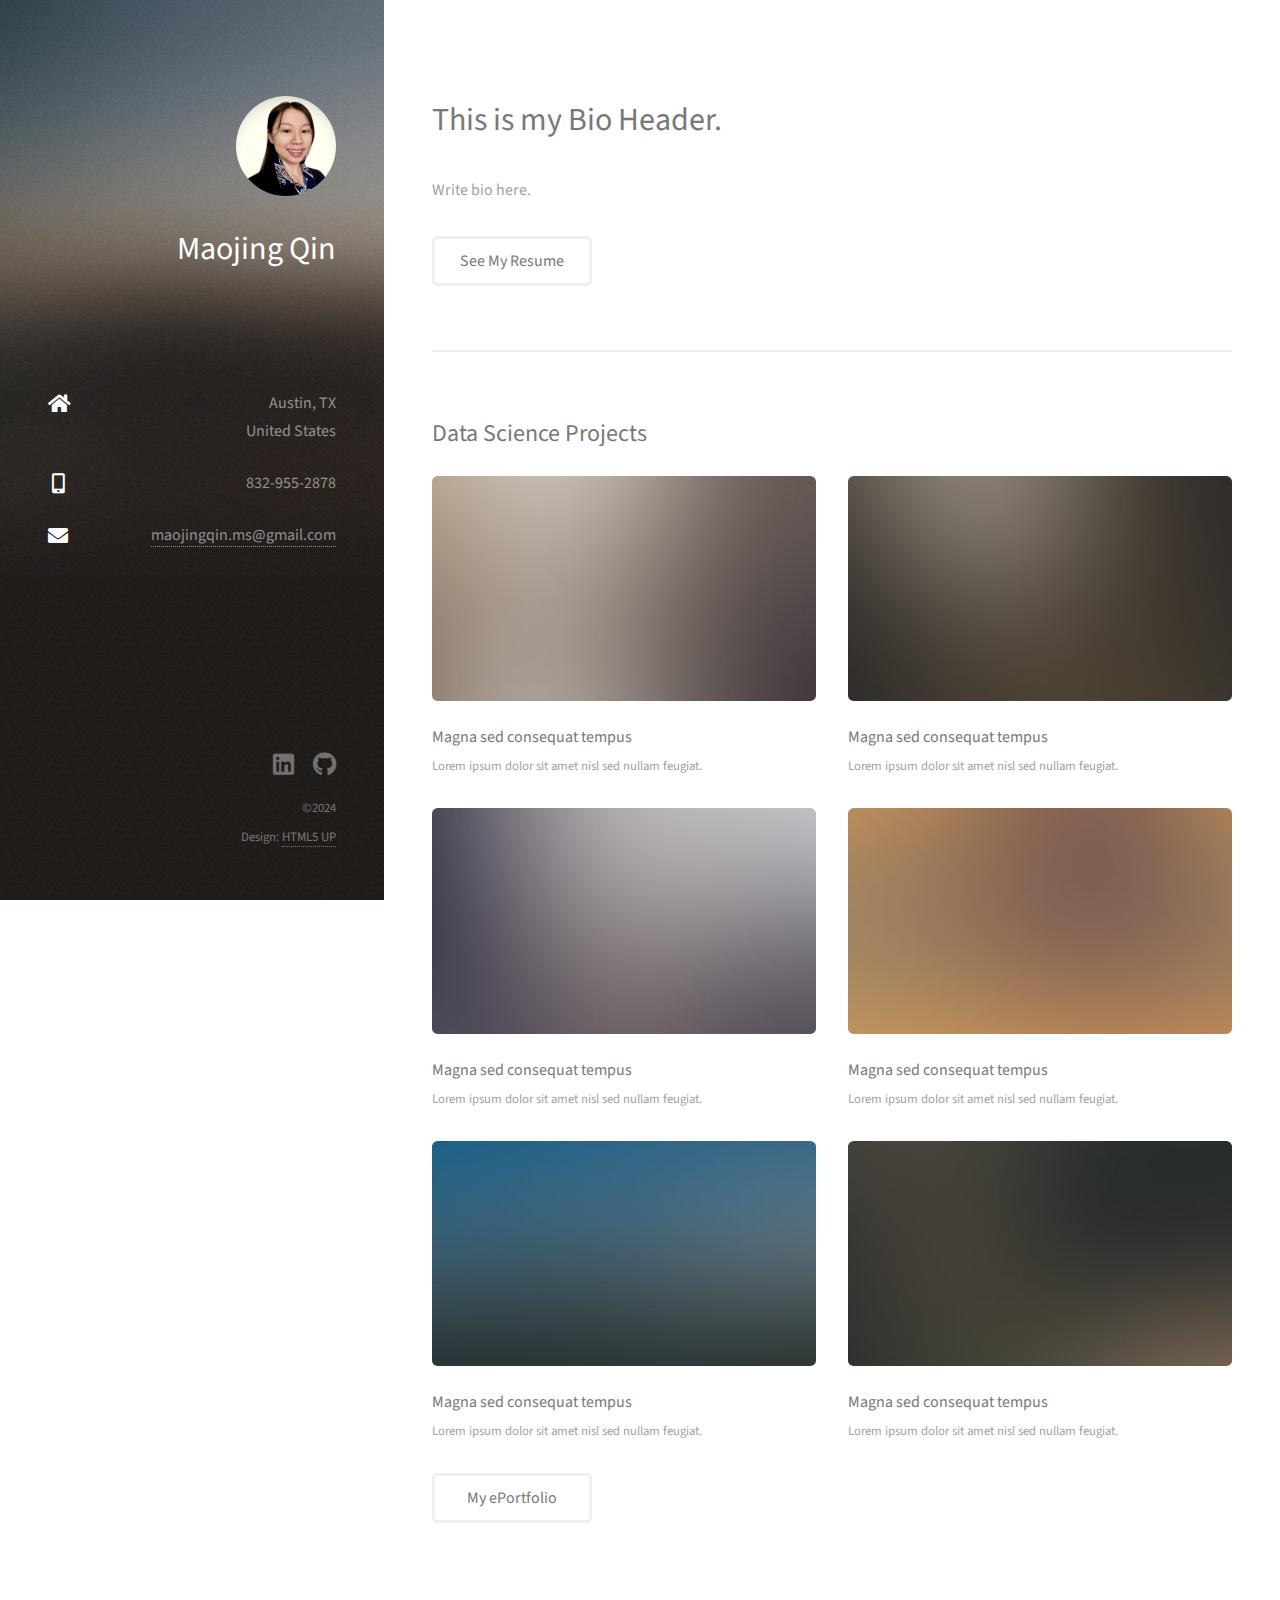
<file: index.html>
<!DOCTYPE HTML>
<!--
	Strata by HTML5 UP
	html5up.net | @ajlkn
	Free for personal and commercial use under the CCA 3.0 license (html5up.net/license)
-->
<html>
	<head>
		<title>Maojing Qin</title>
		<meta charset="utf-8" />
		<meta name="viewport" content="width=device-width, initial-scale=1, user-scalable=no" />
		<link rel="stylesheet" href="assets/css/main.css" />
	</head>
	<body class="is-preload">

		<!-- Header -->
			<header id="header">
				<div class="inner">
					<a href="#" class="image avatar"><img src="images/avatar.jpg" alt="" /></a>
					<h1><strong>Maojing Qin</strong> <br>
	
					</h1>
				</ul>
				<br>
				<br>
				<br>
				<br>
				<div class="col-4 col-12-small">
					<ul class="labeled-icons">
						<li>
							<h3 class="icon solid fa-home"><span class="label">Address</span></h3>
							Austin, TX <br />
							United States
						</li>
						<li>
							<h3 class="icon solid fa-mobile-alt"><span class="label">Phone</span></h3>
							832-955-2878
						</li>
						<li>
							<h3 class="icon solid fa-envelope"><span class="label">Email</span></h3>
							<a href="maojingqin.ms@gmail.com">maojingqin.ms@gmail.com</a>
						</li>
							</ul>
						</div>
						</div>
					</section>
				</div>
				
			</header>

		<!-- Main -->
			<div id="main">

				<!-- One -->
					<section id="one">
						<header class="major">
							<h2>This is my Bio Header.</h2>
						</header>
						<p>Write bio here.</p>
						<ul class="actions">
							<li><a href="#" class="button">See My Resume</a></li>
						</ul>
					</section>

				<!-- Two -->
					<section id="two">
						<h2>Data Science Projects</h2>
						<div class="row">
							
							<article class="col-6 col-12-xsmall work-item">
								<a href="/page2.html">
									<img class = "image fit thumb" src="images/thumbs/01.jpg" alt="" />
								</a>
								<h3>Magna sed consequat tempus</h3>
								<p>Lorem ipsum dolor sit amet nisl sed nullam feugiat.</p>
							</article>
							
							<article class="col-6 col-12-xsmall work-item">
								<a href="/page2.html">
									<img class = "image fit thumb" src="images/thumbs/02.jpg" alt="" />
								</a>
								<h3>Magna sed consequat tempus</h3>
								<p>Lorem ipsum dolor sit amet nisl sed nullam feugiat.</p>
							</article>		

							<article class="col-6 col-12-xsmall work-item">
								<a href="/page2.html">
									<img class = "image fit thumb" src="images/thumbs/03.jpg" alt="" />
								</a>
								<h3>Magna sed consequat tempus</h3>
								<p>Lorem ipsum dolor sit amet nisl sed nullam feugiat.</p>
							</article>	

							<article class="col-6 col-12-xsmall work-item">
								<a href="/page2.html">
									<img class = "image fit thumb" src="images/thumbs/04.jpg" alt="" />
								</a>
								<h3>Magna sed consequat tempus</h3>
								<p>Lorem ipsum dolor sit amet nisl sed nullam feugiat.</p>
							</article>
							
							<article class="col-6 col-12-xsmall work-item">
								<a href="/page2.html">
									<img class = "image fit thumb" src="images/thumbs/05.jpg" alt="" />
								</a>
								<h3>Magna sed consequat tempus</h3>
								<p>Lorem ipsum dolor sit amet nisl sed nullam feugiat.</p>
							</article>									
							
							<article class="col-6 col-12-xsmall work-item">
								<a href="/page2.html">
									<img class = "image fit thumb" src="images/thumbs/06.jpg" alt="" />
								</a>
								<h3>Magna sed consequat tempus</h3>
								<p>Lorem ipsum dolor sit amet nisl sed nullam feugiat.</p>
							</article>		
						
						</div>
						<ul class="actions">
							<li><a href="https://eportfolio.mygreatlearning.com/maojing-qin" class="button">My ePortfolio</a></li>
						</ul>
					</section>


				<!-- Four -->
				<!--
					<section id="four">
						<h2>Elements</h2>

						<section>
							<h4>Text</h4>
							<p>This is <b>bold</b> and this is <strong>strong</strong>. This is <i>italic</i> and this is <em>emphasized</em>.
							This is <sup>superscript</sup> text and this is <sub>subscript</sub> text.
							This is <u>underlined</u> and this is code: <code>for (;;) { ... }</code>. Finally, <a href="#">this is a link</a>.</p>
							<hr />
							<header>
								<h4>Heading with a Subtitle</h4>
								<p>Lorem ipsum dolor sit amet nullam id egestas urna aliquam</p>
							</header>
							<p>Nunc lacinia ante nunc ac lobortis. Interdum adipiscing gravida odio porttitor sem non mi integer non faucibus ornare mi ut ante amet placerat aliquet. Volutpat eu sed ante lacinia sapien lorem accumsan varius montes viverra nibh in adipiscing blandit tempus accumsan.</p>
							<header>
								<h5>Heading with a Subtitle</h5>
								<p>Lorem ipsum dolor sit amet nullam id egestas urna aliquam</p>
							</header>
							<p>Nunc lacinia ante nunc ac lobortis. Interdum adipiscing gravida odio porttitor sem non mi integer non faucibus ornare mi ut ante amet placerat aliquet. Volutpat eu sed ante lacinia sapien lorem accumsan varius montes viverra nibh in adipiscing blandit tempus accumsan.</p>
							<hr />
							<h2>Heading Level 2</h2>
							<h3>Heading Level 3</h3>
							<h4>Heading Level 4</h4>
							<h5>Heading Level 5</h5>
							<h6>Heading Level 6</h6>
							<hr />
							<h5>Blockquote</h5>
							<blockquote>Fringilla nisl. Donec accumsan interdum nisi, quis tincidunt felis sagittis eget tempus euismod. Vestibulum ante ipsum primis in faucibus vestibulum. Blandit adipiscing eu felis iaculis volutpat ac adipiscing accumsan faucibus. Vestibulum ante ipsum primis in faucibus lorem ipsum dolor sit amet nullam adipiscing eu felis.</blockquote>
							<h5>Preformatted</h5>
							<pre><code>i = 0;

while (!deck.isInOrder()) {
print 'Iteration ' + i;
deck.shuffle();
i++;
}

print 'It took ' + i + ' iterations to sort the deck.';</code></pre>
						</section>

						<section>
							<h4>Lists</h4>
							<div class="row">
								<div class="col-6 col-12-xsmall">
									<h5>Unordered</h5>
									<ul>
										<li>Dolor pulvinar etiam magna etiam.</li>
										<li>Sagittis adipiscing lorem eleifend.</li>
										<li>Felis enim feugiat dolore viverra.</li>
									</ul>
									<h5>Alternate</h5>
									<ul class="alt">
										<li>Dolor pulvinar etiam magna etiam.</li>
										<li>Sagittis adipiscing lorem eleifend.</li>
										<li>Felis enim feugiat dolore viverra.</li>
									</ul>
								</div>
								<div class="col-6 col-12-xsmall">
									<h5>Ordered</h5>
									<ol>
										<li>Dolor pulvinar etiam magna etiam.</li>
										<li>Etiam vel felis at lorem sed viverra.</li>
										<li>Felis enim feugiat dolore viverra.</li>
										<li>Dolor pulvinar etiam magna etiam.</li>
										<li>Etiam vel felis at lorem sed viverra.</li>
										<li>Felis enim feugiat dolore viverra.</li>
									</ol>
									<h5>Icons</h5>
									<ul class="icons">
										<li><a href="#" class="icon brands fa-twitter"><span class="label">Twitter</span></a></li>
										<li><a href="#" class="icon brands fa-facebook-f"><span class="label">Facebook</span></a></li>
										<li><a href="#" class="icon brands fa-instagram"><span class="label">Instagram</span></a></li>
										<li><a href="#" class="icon brands fa-github"><span class="label">Github</span></a></li>
										<li><a href="#" class="icon brands fa-dribbble"><span class="label">Dribbble</span></a></li>
										<li><a href="#" class="icon brands fa-tumblr"><span class="label">Tumblr</span></a></li>
									</ul>
								</div>
							</div>
							<h5>Actions</h5>
							<ul class="actions">
								<li><a href="#" class="button primary">Default</a></li>
								<li><a href="#" class="button">Default</a></li>
							</ul>
							<ul class="actions small">
								<li><a href="#" class="button primary small">Small</a></li>
								<li><a href="#" class="button small">Small</a></li>
							</ul>
							<div class="row">
								<div class="col-6 col-12-small">
									<ul class="actions stacked">
										<li><a href="#" class="button primary">Default</a></li>
										<li><a href="#" class="button">Default</a></li>
									</ul>
								</div>
								<div class="col-6 col-12-small">
									<ul class="actions stacked">
										<li><a href="#" class="button primary small">Small</a></li>
										<li><a href="#" class="button small">Small</a></li>
									</ul>
								</div>
								<div class="col-6 col-12-small">
									<ul class="actions stacked">
										<li><a href="#" class="button primary fit">Default</a></li>
										<li><a href="#" class="button fit">Default</a></li>
									</ul>
								</div>
								<div class="col-6 col-12-small">
									<ul class="actions stacked">
										<li><a href="#" class="button primary small fit">Small</a></li>
										<li><a href="#" class="button small fit">Small</a></li>
									</ul>
								</div>
							</div>
						</section>

						<section>
							<h4>Table</h4>
							<h5>Default</h5>
							<div class="table-wrapper">
								<table>
									<thead>
										<tr>
											<th>Name</th>
											<th>Description</th>
											<th>Price</th>
										</tr>
									</thead>
									<tbody>
										<tr>
											<td>Item One</td>
											<td>Ante turpis integer aliquet porttitor.</td>
											<td>29.99</td>
										</tr>
										<tr>
											<td>Item Two</td>
											<td>Vis ac commodo adipiscing arcu aliquet.</td>
											<td>19.99</td>
										</tr>
										<tr>
											<td>Item Three</td>
											<td> Morbi faucibus arcu accumsan lorem.</td>
											<td>29.99</td>
										</tr>
										<tr>
											<td>Item Four</td>
											<td>Vitae integer tempus condimentum.</td>
											<td>19.99</td>
										</tr>
										<tr>
											<td>Item Five</td>
											<td>Ante turpis integer aliquet porttitor.</td>
											<td>29.99</td>
										</tr>
									</tbody>
									<tfoot>
										<tr>
											<td colspan="2"></td>
											<td>100.00</td>
										</tr>
									</tfoot>
								</table>
							</div>

							<h5>Alternate</h5>
							<div class="table-wrapper">
								<table class="alt">
									<thead>
										<tr>
											<th>Name</th>
											<th>Description</th>
											<th>Price</th>
										</tr>
									</thead>
									<tbody>
										<tr>
											<td>Item One</td>
											<td>Ante turpis integer aliquet porttitor.</td>
											<td>29.99</td>
										</tr>
										<tr>
											<td>Item Two</td>
											<td>Vis ac commodo adipiscing arcu aliquet.</td>
											<td>19.99</td>
										</tr>
										<tr>
											<td>Item Three</td>
											<td> Morbi faucibus arcu accumsan lorem.</td>
											<td>29.99</td>
										</tr>
										<tr>
											<td>Item Four</td>
											<td>Vitae integer tempus condimentum.</td>
											<td>19.99</td>
										</tr>
										<tr>
											<td>Item Five</td>
											<td>Ante turpis integer aliquet porttitor.</td>
											<td>29.99</td>
										</tr>
									</tbody>
									<tfoot>
										<tr>
											<td colspan="2"></td>
											<td>100.00</td>
										</tr>
									</tfoot>
								</table>
							</div>
						</section>

						<section>
							<h4>Buttons</h4>
							<ul class="actions">
								<li><a href="#" class="button primary">Primary</a></li>
								<li><a href="#" class="button">Default</a></li>
							</ul>
							<ul class="actions">
								<li><a href="#" class="button large">Large</a></li>
								<li><a href="#" class="button">Default</a></li>
								<li><a href="#" class="button small">Small</a></li>
							</ul>
							<ul class="actions fit">
								<li><a href="#" class="button primary fit">Fit</a></li>
								<li><a href="#" class="button fit">Fit</a></li>
							</ul>
							<ul class="actions fit small">
								<li><a href="#" class="button primary fit small">Fit + Small</a></li>
								<li><a href="#" class="button fit small">Fit + Small</a></li>
							</ul>
							<ul class="actions">
								<li><a href="#" class="button primary icon solid fa-download">Icon</a></li>
								<li><a href="#" class="button icon solid fa-download">Icon</a></li>
							</ul>
							<ul class="actions">
								<li><span class="button primary disabled">Primary</span></li>
								<li><span class="button disabled">Default</span></li>
							</ul>
						</section>

						<section>
							<h4>Form</h4>
							<form method="post" action="#">
								<div class="row gtr-uniform gtr-50">
									<div class="col-6 col-12-xsmall">
										<input type="text" name="demo-name" id="demo-name" value="" placeholder="Name" />
									</div>
									<div class="col-6 col-12-xsmall">
										<input type="email" name="demo-email" id="demo-email" value="" placeholder="Email" />
									</div>
									<div class="col-12">
										<select name="demo-category" id="demo-category">
											<option value="">- Category -</option>
											<option value="1">Manufacturing</option>
											<option value="1">Shipping</option>
											<option value="1">Administration</option>
											<option value="1">Human Resources</option>
										</select>
									</div>
									<div class="col-4 col-12-small">
										<input type="radio" id="demo-priority-low" name="demo-priority" checked>
										<label for="demo-priority-low">Low Priority</label>
									</div>
									<div class="col-4 col-12-small">
										<input type="radio" id="demo-priority-normal" name="demo-priority">
										<label for="demo-priority-normal">Normal Priority</label>
									</div>
									<div class="col-4 col-12-small">
										<input type="radio" id="demo-priority-high" name="demo-priority">
										<label for="demo-priority-high">High Priority</label>
									</div>
									<div class="col-6 col-12-small">
										<input type="checkbox" id="demo-copy" name="demo-copy">
										<label for="demo-copy">Email me a copy of this message</label>
									</div>
									<div class="col-6 col-12-small">
										<input type="checkbox" id="demo-human" name="demo-human" checked>
										<label for="demo-human">I am a human and not a robot</label>
									</div>
									<div class="col-12">
										<textarea name="demo-message" id="demo-message" placeholder="Enter your message" rows="6"></textarea>
									</div>
									<div class="col-12">
										<ul class="actions">
											<li><input type="submit" value="Send Message" class="primary" /></li>
											<li><input type="reset" value="Reset" /></li>
										</ul>
									</div>
								</div>
							</form>
						</section>

						<section>
							<h4>Image</h4>
							<h5>Fit</h5>
							<div class="box alt">
								<div class="row gtr-50 gtr-uniform">
									<div class="col-12"><span class="image fit"><img src="images/fulls/05.jpg" alt="" /></span></div>
									<div class="col-4"><span class="image fit"><img src="images/thumbs/01.jpg" alt="" /></span></div>
									<div class="col-4"><span class="image fit"><img src="images/thumbs/02.jpg" alt="" /></span></div>
									<div class="col-4"><span class="image fit"><img src="images/thumbs/03.jpg" alt="" /></span></div>
									<div class="col-4"><span class="image fit"><img src="images/thumbs/04.jpg" alt="" /></span></div>
									<div class="col-4"><span class="image fit"><img src="images/thumbs/05.jpg" alt="" /></span></div>
									<div class="col-4"><span class="image fit"><img src="images/thumbs/06.jpg" alt="" /></span></div>
									<div class="col-4"><span class="image fit"><img src="images/thumbs/03.jpg" alt="" /></span></div>
									<div class="col-4"><span class="image fit"><img src="images/thumbs/02.jpg" alt="" /></span></div>
									<div class="col-4"><span class="image fit"><img src="images/thumbs/01.jpg" alt="" /></span></div>
								</div>
							</div>
							<h5>Left &amp; Right</h5>
							<p><span class="image left"><img src="images/avatar.jpg" alt="" /></span>Fringilla nisl. Donec accumsan interdum nisi, quis tincidunt felis sagittis eget. tempus euismod. Vestibulum ante ipsum primis in faucibus vestibulum. Blandit adipiscing eu felis iaculis volutpat ac adipiscing accumsan eu faucibus. Integer ac pellentesque praesent tincidunt felis sagittis eget. tempus euismod. Vestibulum ante ipsum primis in faucibus vestibulum. Blandit adipiscing eu felis iaculis volutpat ac adipiscing accumsan eu faucibus. Integer ac pellentesque praesent. Donec accumsan interdum nisi, quis tincidunt felis sagittis eget. tempus euismod. Vestibulum ante ipsum primis in faucibus vestibulum. Blandit adipiscing eu felis iaculis volutpat ac adipiscing accumsan eu faucibus. Integer ac pellentesque praesent tincidunt felis sagittis eget. tempus euismod. Vestibulum ante ipsum primis in faucibus vestibulum. Blandit adipiscing eu felis iaculis volutpat ac adipiscing accumsan eu faucibus. Integer ac pellentesque praesent.</p>
							<p><span class="image right"><img src="images/avatar.jpg" alt="" /></span>Fringilla nisl. Donec accumsan interdum nisi, quis tincidunt felis sagittis eget. tempus euismod. Vestibulum ante ipsum primis in faucibus vestibulum. Blandit adipiscing eu felis iaculis volutpat ac adipiscing accumsan eu faucibus. Integer ac pellentesque praesent tincidunt felis sagittis eget. tempus euismod. Vestibulum ante ipsum primis in faucibus vestibulum. Blandit adipiscing eu felis iaculis volutpat ac adipiscing accumsan eu faucibus. Integer ac pellentesque praesent. Donec accumsan interdum nisi, quis tincidunt felis sagittis eget. tempus euismod. Vestibulum ante ipsum primis in faucibus vestibulum. Blandit adipiscing eu felis iaculis volutpat ac adipiscing accumsan eu faucibus. Integer ac pellentesque praesent tincidunt felis sagittis eget. tempus euismod. Vestibulum ante ipsum primis in faucibus vestibulum. Blandit adipiscing eu felis iaculis volutpat ac adipiscing accumsan eu faucibus. Integer ac pellentesque praesent.</p>
						</section>

					</section>
				-->

			</div>

		<!-- Footer -->
			<footer id="footer">
						<div class="inner">
							<ul class="icons">
								<li><a href="#" class="icon brands fa-linkedin"><span class="label">LinkedIn</span></a></li>
								<li><a href="#" class="icon brands fa-github"><span class="label">Github</span></a></li>
							</ul>					<section id="three"></section>
		
					</div>
						<ul class="copyright">
						<li>&copy;2024</li><li>Design: <a href="http://html5up.net">HTML5 UP</a></li>
					</ul>
				</div>
			</footer>

		<!-- Scripts -->
			<script src="assets/js/jquery.min.js"></script>
			<script src="assets/js/jquery.poptrox.min.js"></script>
			<script src="assets/js/browser.min.js"></script>
			<script src="assets/js/breakpoints.min.js"></script>
			<script src="assets/js/util.js"></script>
			<script src="assets/js/main.js"></script>

	</body>
</html>
</file>
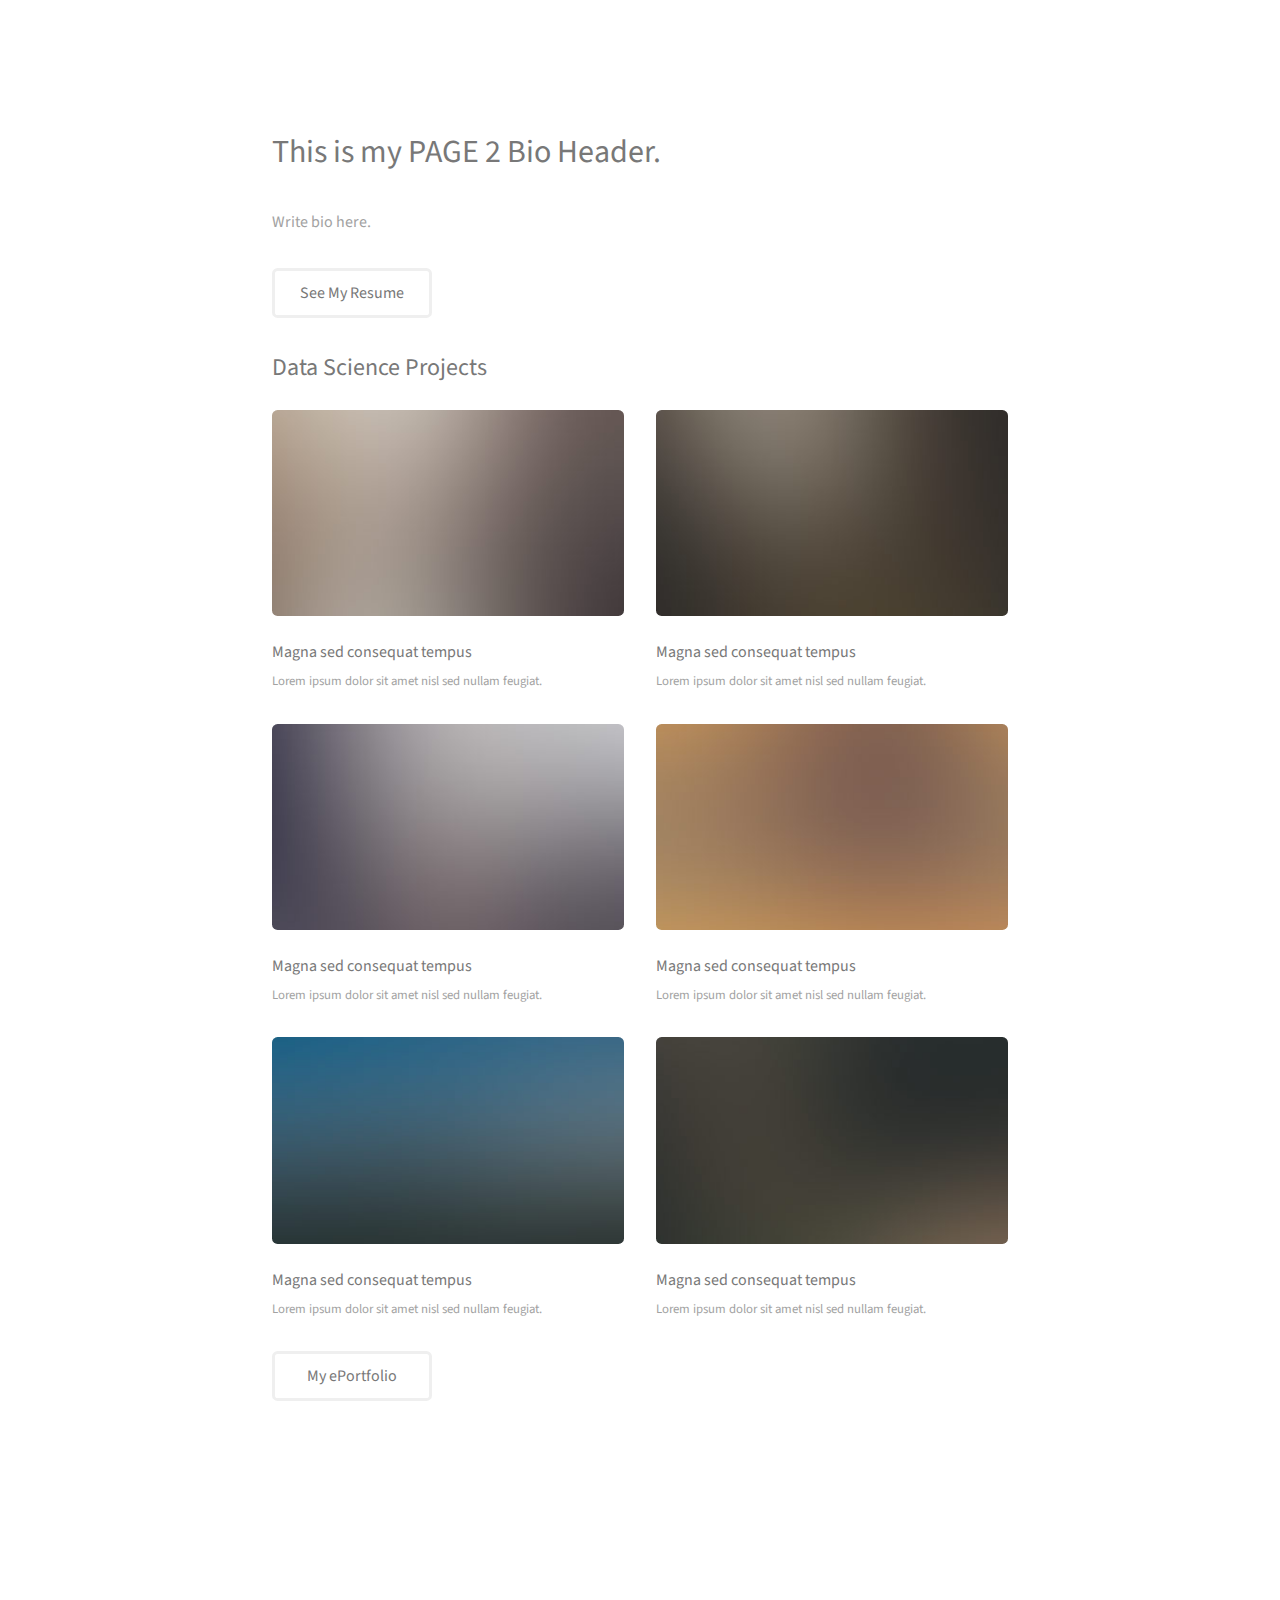
<file: page2.html>
<!DOCTYPE HTML>
<!--
	Strata by HTML5 UP
	html5up.net | @ajlkn
	Free for personal and commercial use under the CCA 3.0 license (html5up.net/license)
-->
<html>
	<head>
		<title>Maojing Qin</title>
		<meta charset="utf-8" />
		<meta name="viewport" content="width=device-width, initial-scale=1, user-scalable=no" />
		<link rel="stylesheet" href="assets/css/main.css" />
	</head>
	<body class="is-preload">


		<!-- Main -->
			<div id="main_pg2">

				<!-- One -->
					<section id="one">
						<header class="major">
							<h2>This is my PAGE 2 Bio Header.</h2>
						</header>
						<p>Write bio here.</p>
						<ul class="actions">
							<li><a href="#" class="button">See My Resume</a></li>
						</ul>
					</section>

				<!-- Two -->
                <section id="two">
                    <h2>Data Science Projects</h2>
                    <div class="row">
                        
                        <article class="col-6 col-12-xsmall work-item">
                            <a href="/page2.html">
                                <img class = "image fit thumb" src="images/thumbs/01.jpg" alt="" />
                            </a>
                            <h3>Magna sed consequat tempus</h3>
                            <p>Lorem ipsum dolor sit amet nisl sed nullam feugiat.</p>
                        </article>
                        
                        <article class="col-6 col-12-xsmall work-item">
                            <a href="/page2.html">
                                <img class = "image fit thumb" src="images/thumbs/02.jpg" alt="" />
                            </a>
                            <h3>Magna sed consequat tempus</h3>
                            <p>Lorem ipsum dolor sit amet nisl sed nullam feugiat.</p>
                        </article>		

                        <article class="col-6 col-12-xsmall work-item">
                            <a href="/page2.html">
                                <img class = "image fit thumb" src="images/thumbs/03.jpg" alt="" />
                            </a>
                            <h3>Magna sed consequat tempus</h3>
                            <p>Lorem ipsum dolor sit amet nisl sed nullam feugiat.</p>
                        </article>	

                        <article class="col-6 col-12-xsmall work-item">
                            <a href="/page2.html">
                                <img class = "image fit thumb" src="images/thumbs/04.jpg" alt="" />
                            </a>
                            <h3>Magna sed consequat tempus</h3>
                            <p>Lorem ipsum dolor sit amet nisl sed nullam feugiat.</p>
                        </article>
                        
                        <article class="col-6 col-12-xsmall work-item">
                            <a href="/page2.html">
                                <img class = "image fit thumb" src="images/thumbs/05.jpg" alt="" />
                            </a>
                            <h3>Magna sed consequat tempus</h3>
                            <p>Lorem ipsum dolor sit amet nisl sed nullam feugiat.</p>
                        </article>									
                        
                        <article class="col-6 col-12-xsmall work-item">
                            <a href="/page2.html">
                                <img class = "image fit thumb" src="images/thumbs/06.jpg" alt="" />
                            </a>
                            <h3>Magna sed consequat tempus</h3>
                            <p>Lorem ipsum dolor sit amet nisl sed nullam feugiat.</p>
                        </article>		
                    
                    </div>
                    <ul class="actions">
                        <li><a href="https://eportfolio.mygreatlearning.com/maojing-qin" class="button">My ePortfolio</a></li>
                    </ul>
                </section>


				<!-- Four -->
				<!--
					<section id="four">
						<h2>Elements</h2>

						<section>
							<h4>Text</h4>
							<p>This is <b>bold</b> and this is <strong>strong</strong>. This is <i>italic</i> and this is <em>emphasized</em>.
							This is <sup>superscript</sup> text and this is <sub>subscript</sub> text.
							This is <u>underlined</u> and this is code: <code>for (;;) { ... }</code>. Finally, <a href="#">this is a link</a>.</p>
							<hr />
							<header>
								<h4>Heading with a Subtitle</h4>
								<p>Lorem ipsum dolor sit amet nullam id egestas urna aliquam</p>
							</header>
							<p>Nunc lacinia ante nunc ac lobortis. Interdum adipiscing gravida odio porttitor sem non mi integer non faucibus ornare mi ut ante amet placerat aliquet. Volutpat eu sed ante lacinia sapien lorem accumsan varius montes viverra nibh in adipiscing blandit tempus accumsan.</p>
							<header>
								<h5>Heading with a Subtitle</h5>
								<p>Lorem ipsum dolor sit amet nullam id egestas urna aliquam</p>
							</header>
							<p>Nunc lacinia ante nunc ac lobortis. Interdum adipiscing gravida odio porttitor sem non mi integer non faucibus ornare mi ut ante amet placerat aliquet. Volutpat eu sed ante lacinia sapien lorem accumsan varius montes viverra nibh in adipiscing blandit tempus accumsan.</p>
							<hr />
							<h2>Heading Level 2</h2>
							<h3>Heading Level 3</h3>
							<h4>Heading Level 4</h4>
							<h5>Heading Level 5</h5>
							<h6>Heading Level 6</h6>
							<hr />
							<h5>Blockquote</h5>
							<blockquote>Fringilla nisl. Donec accumsan interdum nisi, quis tincidunt felis sagittis eget tempus euismod. Vestibulum ante ipsum primis in faucibus vestibulum. Blandit adipiscing eu felis iaculis volutpat ac adipiscing accumsan faucibus. Vestibulum ante ipsum primis in faucibus lorem ipsum dolor sit amet nullam adipiscing eu felis.</blockquote>
							<h5>Preformatted</h5>
							<pre><code>i = 0;

while (!deck.isInOrder()) {
print 'Iteration ' + i;
deck.shuffle();
i++;
}

print 'It took ' + i + ' iterations to sort the deck.';</code></pre>
						</section>

						<section>
							<h4>Lists</h4>
							<div class="row">
								<div class="col-6 col-12-xsmall">
									<h5>Unordered</h5>
									<ul>
										<li>Dolor pulvinar etiam magna etiam.</li>
										<li>Sagittis adipiscing lorem eleifend.</li>
										<li>Felis enim feugiat dolore viverra.</li>
									</ul>
									<h5>Alternate</h5>
									<ul class="alt">
										<li>Dolor pulvinar etiam magna etiam.</li>
										<li>Sagittis adipiscing lorem eleifend.</li>
										<li>Felis enim feugiat dolore viverra.</li>
									</ul>
								</div>
								<div class="col-6 col-12-xsmall">
									<h5>Ordered</h5>
									<ol>
										<li>Dolor pulvinar etiam magna etiam.</li>
										<li>Etiam vel felis at lorem sed viverra.</li>
										<li>Felis enim feugiat dolore viverra.</li>
										<li>Dolor pulvinar etiam magna etiam.</li>
										<li>Etiam vel felis at lorem sed viverra.</li>
										<li>Felis enim feugiat dolore viverra.</li>
									</ol>
									<h5>Icons</h5>
									<ul class="icons">
										<li><a href="#" class="icon brands fa-twitter"><span class="label">Twitter</span></a></li>
										<li><a href="#" class="icon brands fa-facebook-f"><span class="label">Facebook</span></a></li>
										<li><a href="#" class="icon brands fa-instagram"><span class="label">Instagram</span></a></li>
										<li><a href="#" class="icon brands fa-github"><span class="label">Github</span></a></li>
										<li><a href="#" class="icon brands fa-dribbble"><span class="label">Dribbble</span></a></li>
										<li><a href="#" class="icon brands fa-tumblr"><span class="label">Tumblr</span></a></li>
									</ul>
								</div>
							</div>
							<h5>Actions</h5>
							<ul class="actions">
								<li><a href="#" class="button primary">Default</a></li>
								<li><a href="#" class="button">Default</a></li>
							</ul>
							<ul class="actions small">
								<li><a href="#" class="button primary small">Small</a></li>
								<li><a href="#" class="button small">Small</a></li>
							</ul>
							<div class="row">
								<div class="col-6 col-12-small">
									<ul class="actions stacked">
										<li><a href="#" class="button primary">Default</a></li>
										<li><a href="#" class="button">Default</a></li>
									</ul>
								</div>
								<div class="col-6 col-12-small">
									<ul class="actions stacked">
										<li><a href="#" class="button primary small">Small</a></li>
										<li><a href="#" class="button small">Small</a></li>
									</ul>
								</div>
								<div class="col-6 col-12-small">
									<ul class="actions stacked">
										<li><a href="#" class="button primary fit">Default</a></li>
										<li><a href="#" class="button fit">Default</a></li>
									</ul>
								</div>
								<div class="col-6 col-12-small">
									<ul class="actions stacked">
										<li><a href="#" class="button primary small fit">Small</a></li>
										<li><a href="#" class="button small fit">Small</a></li>
									</ul>
								</div>
							</div>
						</section>

						<section>
							<h4>Table</h4>
							<h5>Default</h5>
							<div class="table-wrapper">
								<table>
									<thead>
										<tr>
											<th>Name</th>
											<th>Description</th>
											<th>Price</th>
										</tr>
									</thead>
									<tbody>
										<tr>
											<td>Item One</td>
											<td>Ante turpis integer aliquet porttitor.</td>
											<td>29.99</td>
										</tr>
										<tr>
											<td>Item Two</td>
											<td>Vis ac commodo adipiscing arcu aliquet.</td>
											<td>19.99</td>
										</tr>
										<tr>
											<td>Item Three</td>
											<td> Morbi faucibus arcu accumsan lorem.</td>
											<td>29.99</td>
										</tr>
										<tr>
											<td>Item Four</td>
											<td>Vitae integer tempus condimentum.</td>
											<td>19.99</td>
										</tr>
										<tr>
											<td>Item Five</td>
											<td>Ante turpis integer aliquet porttitor.</td>
											<td>29.99</td>
										</tr>
									</tbody>
									<tfoot>
										<tr>
											<td colspan="2"></td>
											<td>100.00</td>
										</tr>
									</tfoot>
								</table>
							</div>

							<h5>Alternate</h5>
							<div class="table-wrapper">
								<table class="alt">
									<thead>
										<tr>
											<th>Name</th>
											<th>Description</th>
											<th>Price</th>
										</tr>
									</thead>
									<tbody>
										<tr>
											<td>Item One</td>
											<td>Ante turpis integer aliquet porttitor.</td>
											<td>29.99</td>
										</tr>
										<tr>
											<td>Item Two</td>
											<td>Vis ac commodo adipiscing arcu aliquet.</td>
											<td>19.99</td>
										</tr>
										<tr>
											<td>Item Three</td>
											<td> Morbi faucibus arcu accumsan lorem.</td>
											<td>29.99</td>
										</tr>
										<tr>
											<td>Item Four</td>
											<td>Vitae integer tempus condimentum.</td>
											<td>19.99</td>
										</tr>
										<tr>
											<td>Item Five</td>
											<td>Ante turpis integer aliquet porttitor.</td>
											<td>29.99</td>
										</tr>
									</tbody>
									<tfoot>
										<tr>
											<td colspan="2"></td>
											<td>100.00</td>
										</tr>
									</tfoot>
								</table>
							</div>
						</section>

						<section>
							<h4>Buttons</h4>
							<ul class="actions">
								<li><a href="#" class="button primary">Primary</a></li>
								<li><a href="#" class="button">Default</a></li>
							</ul>
							<ul class="actions">
								<li><a href="#" class="button large">Large</a></li>
								<li><a href="#" class="button">Default</a></li>
								<li><a href="#" class="button small">Small</a></li>
							</ul>
							<ul class="actions fit">
								<li><a href="#" class="button primary fit">Fit</a></li>
								<li><a href="#" class="button fit">Fit</a></li>
							</ul>
							<ul class="actions fit small">
								<li><a href="#" class="button primary fit small">Fit + Small</a></li>
								<li><a href="#" class="button fit small">Fit + Small</a></li>
							</ul>
							<ul class="actions">
								<li><a href="#" class="button primary icon solid fa-download">Icon</a></li>
								<li><a href="#" class="button icon solid fa-download">Icon</a></li>
							</ul>
							<ul class="actions">
								<li><span class="button primary disabled">Primary</span></li>
								<li><span class="button disabled">Default</span></li>
							</ul>
						</section>

						<section>
							<h4>Form</h4>
							<form method="post" action="#">
								<div class="row gtr-uniform gtr-50">
									<div class="col-6 col-12-xsmall">
										<input type="text" name="demo-name" id="demo-name" value="" placeholder="Name" />
									</div>
									<div class="col-6 col-12-xsmall">
										<input type="email" name="demo-email" id="demo-email" value="" placeholder="Email" />
									</div>
									<div class="col-12">
										<select name="demo-category" id="demo-category">
											<option value="">- Category -</option>
											<option value="1">Manufacturing</option>
											<option value="1">Shipping</option>
											<option value="1">Administration</option>
											<option value="1">Human Resources</option>
										</select>
									</div>
									<div class="col-4 col-12-small">
										<input type="radio" id="demo-priority-low" name="demo-priority" checked>
										<label for="demo-priority-low">Low Priority</label>
									</div>
									<div class="col-4 col-12-small">
										<input type="radio" id="demo-priority-normal" name="demo-priority">
										<label for="demo-priority-normal">Normal Priority</label>
									</div>
									<div class="col-4 col-12-small">
										<input type="radio" id="demo-priority-high" name="demo-priority">
										<label for="demo-priority-high">High Priority</label>
									</div>
									<div class="col-6 col-12-small">
										<input type="checkbox" id="demo-copy" name="demo-copy">
										<label for="demo-copy">Email me a copy of this message</label>
									</div>
									<div class="col-6 col-12-small">
										<input type="checkbox" id="demo-human" name="demo-human" checked>
										<label for="demo-human">I am a human and not a robot</label>
									</div>
									<div class="col-12">
										<textarea name="demo-message" id="demo-message" placeholder="Enter your message" rows="6"></textarea>
									</div>
									<div class="col-12">
										<ul class="actions">
											<li><input type="submit" value="Send Message" class="primary" /></li>
											<li><input type="reset" value="Reset" /></li>
										</ul>
									</div>
								</div>
							</form>
						</section>

						<section>
							<h4>Image</h4>
							<h5>Fit</h5>
							<div class="box alt">
								<div class="row gtr-50 gtr-uniform">
									<div class="col-12"><span class="image fit"><img src="images/fulls/05.jpg" alt="" /></span></div>
									<div class="col-4"><span class="image fit"><img src="images/thumbs/01.jpg" alt="" /></span></div>
									<div class="col-4"><span class="image fit"><img src="images/thumbs/02.jpg" alt="" /></span></div>
									<div class="col-4"><span class="image fit"><img src="images/thumbs/03.jpg" alt="" /></span></div>
									<div class="col-4"><span class="image fit"><img src="images/thumbs/04.jpg" alt="" /></span></div>
									<div class="col-4"><span class="image fit"><img src="images/thumbs/05.jpg" alt="" /></span></div>
									<div class="col-4"><span class="image fit"><img src="images/thumbs/06.jpg" alt="" /></span></div>
									<div class="col-4"><span class="image fit"><img src="images/thumbs/03.jpg" alt="" /></span></div>
									<div class="col-4"><span class="image fit"><img src="images/thumbs/02.jpg" alt="" /></span></div>
									<div class="col-4"><span class="image fit"><img src="images/thumbs/01.jpg" alt="" /></span></div>
								</div>
							</div>
							<h5>Left &amp; Right</h5>
							<p><span class="image left"><img src="images/avatar.jpg" alt="" /></span>Fringilla nisl. Donec accumsan interdum nisi, quis tincidunt felis sagittis eget. tempus euismod. Vestibulum ante ipsum primis in faucibus vestibulum. Blandit adipiscing eu felis iaculis volutpat ac adipiscing accumsan eu faucibus. Integer ac pellentesque praesent tincidunt felis sagittis eget. tempus euismod. Vestibulum ante ipsum primis in faucibus vestibulum. Blandit adipiscing eu felis iaculis volutpat ac adipiscing accumsan eu faucibus. Integer ac pellentesque praesent. Donec accumsan interdum nisi, quis tincidunt felis sagittis eget. tempus euismod. Vestibulum ante ipsum primis in faucibus vestibulum. Blandit adipiscing eu felis iaculis volutpat ac adipiscing accumsan eu faucibus. Integer ac pellentesque praesent tincidunt felis sagittis eget. tempus euismod. Vestibulum ante ipsum primis in faucibus vestibulum. Blandit adipiscing eu felis iaculis volutpat ac adipiscing accumsan eu faucibus. Integer ac pellentesque praesent.</p>
							<p><span class="image right"><img src="images/avatar.jpg" alt="" /></span>Fringilla nisl. Donec accumsan interdum nisi, quis tincidunt felis sagittis eget. tempus euismod. Vestibulum ante ipsum primis in faucibus vestibulum. Blandit adipiscing eu felis iaculis volutpat ac adipiscing accumsan eu faucibus. Integer ac pellentesque praesent tincidunt felis sagittis eget. tempus euismod. Vestibulum ante ipsum primis in faucibus vestibulum. Blandit adipiscing eu felis iaculis volutpat ac adipiscing accumsan eu faucibus. Integer ac pellentesque praesent. Donec accumsan interdum nisi, quis tincidunt felis sagittis eget. tempus euismod. Vestibulum ante ipsum primis in faucibus vestibulum. Blandit adipiscing eu felis iaculis volutpat ac adipiscing accumsan eu faucibus. Integer ac pellentesque praesent tincidunt felis sagittis eget. tempus euismod. Vestibulum ante ipsum primis in faucibus vestibulum. Blandit adipiscing eu felis iaculis volutpat ac adipiscing accumsan eu faucibus. Integer ac pellentesque praesent.</p>
						</section>

					</section>
				-->

			</div>

		<!-- Footer -->
			<footer id="footer">
						<div class="inner">
							<ul class="icons">
								<li><a href="#" class="icon brands fa-linkedin"><span class="label">LinkedIn</span></a></li>
								<li><a href="#" class="icon brands fa-github"><span class="label">Github</span></a></li>
							</ul>					<section id="three"></section>
		
					</div>
						<ul class="copyright">
						<li>&copy;2024</li><li>Design: <a href="http://html5up.net">HTML5 UP</a></li>
					</ul>
				</div>
			</footer>

		<!-- Scripts -->
			<script src="assets/js/jquery.min.js"></script>
			<script src="assets/js/jquery.poptrox.min.js"></script>
			<script src="assets/js/browser.min.js"></script>
			<script src="assets/js/breakpoints.min.js"></script>
			<script src="assets/js/util.js"></script>
			<script src="assets/js/main.js"></script>

	</body>
</html>
</file>
<file: assets/css/main.css>
@import url("fontawesome-all.min.css");
@import url("https://fonts.googleapis.com/css?family=Source+Sans+Pro:400,400italic");

/*
	Strata by HTML5 UP
	html5up.net | @ajlkn
	Free for personal and commercial use under the CCA 3.0 license (html5up.net/license)
*/

html, body, div, span, applet, object,
iframe, h1, h2, h3, h4, h5, h6, p, blockquote,
pre, a, abbr, acronym, address, big, cite,
code, del, dfn, em, img, ins, kbd, q, s, samp,
small, strike, strong, sub, sup, tt, var, b,
u, i, center, dl, dt, dd, ol, ul, li, fieldset,
form, label, legend, table, caption, tbody,
tfoot, thead, tr, th, td, article, aside,
canvas, details, embed, figure, figcaption,
footer, header, hgroup, menu, nav, output, ruby,
section, summary, time, mark, audio, video {
	margin: 0;
	padding: 0;
	border: 0;
	font-size: 100%;
	font: inherit;
	vertical-align: baseline;}

article, aside, details, figcaption, figure,
footer, header, hgroup, menu, nav, section {
	display: block;}

body {
	line-height: 1;
}

ol, ul {
	list-style: none;
}

blockquote, q {
	quotes: none;
}

	blockquote:before, blockquote:after, q:before, q:after {
		content: '';
		content: none;
	}

table {
	border-collapse: collapse;
	border-spacing: 0;
}

body {
	-webkit-text-size-adjust: none;
}

mark {
	background-color: transparent;
	color: inherit;
}

input::-moz-focus-inner {
	border: 0;
	padding: 0;
}

input, select, textarea {
	-moz-appearance: none;
	-webkit-appearance: none;
	-ms-appearance: none;
	appearance: none;
}

/* Basic */

	html {
		box-sizing: border-box;
	}

	*, *:before, *:after {
		box-sizing: inherit;
	}

	body {
		background: #fff;
	}

		body.is-preload *, body.is-preload *:before, body.is-preload *:after {
			-moz-animation: none !important;
			-webkit-animation: none !important;
			-ms-animation: none !important;
			animation: none !important;
			-moz-transition: none !important;
			-webkit-transition: none !important;
			-ms-transition: none !important;
			transition: none !important;
		}

	body, input, select, textarea {
		color: #a2a2a2;
		font-family: "Source Sans Pro", Helvetica, sans-serif;
		font-size: 16pt;
		font-weight: 400;
		line-height: 1.75em;
	}

	a {
		-moz-transition: color 0.2s ease-in-out, border-color 0.2s ease-in-out;
		-webkit-transition: color 0.2s ease-in-out, border-color 0.2s ease-in-out;
		-ms-transition: color 0.2s ease-in-out, border-color 0.2s ease-in-out;
		transition: color 0.2s ease-in-out, border-color 0.2s ease-in-out;
		border-bottom: dotted 1px;
		/* color: #49bf9d; */
		text-decoration: none;
		color: inherit;
	}

		a:hover {
			border-bottom-color: transparent;
			/* color: #49bf9d !important; */
			text-decoration: none;
			color: inherit;
		}

	strong, b {
		color: #787878;
		font-weight: 400;
	}

	em, i {
		font-style: italic;
	}

	p {
		margin: 0 0 2em 0;
	}

	h1, h2, h3, h4, h5, h6 {
		color: #787878;
		font-weight: 400;
		line-height: 1em;
		margin: 0 0 1em 0;
	}

		h1 a, h2 a, h3 a, h4 a, h5 a, h6 a {
			color: inherit;
			text-decoration: none;
		}

	h1 {
		font-size: 4em;
		line-height: 1.5em;
	}

	h2 {
		font-size: 1.5em;
		line-height: 1.5em;
	}

	h3 {
		font-size: 1.25em;
		line-height: 1.5em;
	}

	h4 {
		font-size: 1.1em;
		line-height: 1.5em;
	}

	h5 {
		font-size: 0.9em;
		line-height: 1.5em;
	}

	h6 {
		font-size: 0.7em;
		line-height: 1.5em;
	}

	sub {
		font-size: 0.8em;
		position: relative;
		top: 0.5em;
	}

	sup {
		font-size: 0.8em;
		position: relative;
		top: -0.5em;
	}

	hr {
		border: 0;
		border-bottom: solid 2px #efefef;
		margin: 2em 0;
	}

		hr.major {
			margin: 3em 0;
		}

	blockquote {
		border-left: solid 6px #efefef;
		font-style: italic;
		margin: 0 0 2em 0;
		padding: 0.5em 0 0.5em 1.5em;
	}

	code {
		background: #f7f7f7;
		border-radius: 0.35em;
		border: solid 2px #efefef;
		font-family: "Courier New", monospace;
		font-size: 0.9em;
		margin: 0 0.25em;
		padding: 0.25em 0.65em;
	}

	pre {
		-webkit-overflow-scrolling: touch;
		font-family: "Courier New", monospace;
		font-size: 0.9em;
		margin: 0 0 2em 0;
	}

		pre code {
			display: block;
			line-height: 1.75em;
			padding: 1em 1.5em;
			overflow-x: auto;
		}

	.align-left {
		text-align: left;
	}

	.align-center {
		text-align: center;
	}

	.align-right {
		text-align: right;
	}

/* Container */

	.container {
		margin: 0 auto;
		max-width: calc(100% - 4em);
		width: 100%;
	}

		.container.xsmall {
			width: 25%;
		}

		.container.small {
			width: 50%;
		}

		.container.medium {
			width: 75%;
		}

		.container.large {
			width: 125%;
		}

		.container.xlarge {
			width: 150%;
		}

		.container.max {
			width: 100%;
		}

		@media screen and (max-width: 980px) {

			.container {
				width: 100% !important;
				max-width: 100% !important;
			}

		}

		@media screen and (max-width: 480px) {

			.container {
				max-width: calc(100% - 3em);
			}

		}

/* Row */

	.row {
		display: flex;
		flex-wrap: wrap;
		box-sizing: border-box;
		align-items: stretch;
	}

		.row > * {
			box-sizing: border-box;
		}

		.row.gtr-uniform > * > :last-child {
			margin-bottom: 0;
		}

		.row.aln-left {
			justify-content: flex-start;
		}

		.row.aln-center {
			justify-content: center;
		}

		.row.aln-right {
			justify-content: flex-end;
		}

		.row.aln-top {
			align-items: flex-start;
		}

		.row.aln-middle {
			align-items: center;
		}

		.row.aln-bottom {
			align-items: flex-end;
		}

		.row > .imp {
			order: -1;
		}

		.row > .col-1 {
			width: 8.33333%;
		}

		.row > .off-1 {
			margin-left: 8.33333%;
		}

		.row > .col-2 {
			width: 16.66667%;
		}

		.row > .off-2 {
			margin-left: 16.66667%;
		}

		.row > .col-3 {
			width: 25%;
		}

		.row > .off-3 {
			margin-left: 25%;
		}

		.row > .col-4 {
			width: 33.33333%;
		}

		.row > .off-4 {
			margin-left: 33.33333%;
		}

		.row > .col-5 {
			width: 41.66667%;
		}

		.row > .off-5 {
			margin-left: 41.66667%;
		}

		.row > .col-6 {
			width: 50%;
		}

		.row > .off-6 {
			margin-left: 50%;
		}

		.row > .col-7 {
			width: 58.33333%;
		}

		.row > .off-7 {
			margin-left: 58.33333%;
		}

		.row > .col-8 {
			width: 66.66667%;
		}

		.row > .off-8 {
			margin-left: 66.66667%;
		}

		.row > .col-9 {
			width: 75%;
		}

		.row > .off-9 {
			margin-left: 75%;
		}

		.row > .col-10 {
			width: 83.33333%;
		}

		.row > .off-10 {
			margin-left: 83.33333%;
		}

		.row > .col-11 {
			width: 91.66667%;
		}

		.row > .off-11 {
			margin-left: 91.66667%;
		}

		.row > .col-12 {
			width: 100%;
		}

		.row > .off-12 {
			margin-left: 100%;
		}

		.row.gtr-0 {
			margin-top: 0;
			margin-left: 0em;
		}

			.row.gtr-0 > * {
				padding: 0 0 0 0em;
			}

			.row.gtr-0.gtr-uniform {
				margin-top: 0em;
			}

				.row.gtr-0.gtr-uniform > * {
					padding-top: 0em;
				}

		.row.gtr-25 {
			margin-top: 0;
			margin-left: -0.625em;
		}

			.row.gtr-25 > * {
				padding: 0 0 0 0.625em;
			}

			.row.gtr-25.gtr-uniform {
				margin-top: -0.625em;
			}

				.row.gtr-25.gtr-uniform > * {
					padding-top: 0.625em;
				}

		.row.gtr-50 {
			margin-top: 0;
			margin-left: -1.25em;
		}

			.row.gtr-50 > * {
				padding: 0 0 0 1.25em;
			}

			.row.gtr-50.gtr-uniform {
				margin-top: -1.25em;
			}

				.row.gtr-50.gtr-uniform > * {
					padding-top: 1.25em;
				}

		.row {
			margin-top: 0;
			margin-left: -2.5em;
		}

			.row > * {
				padding: 0 0 0 2.5em;
			}

			.row.gtr-uniform {
				margin-top: -2.5em;
			}

				.row.gtr-uniform > * {
					padding-top: 2.5em;
				}

		.row.gtr-150 {
			margin-top: 0;
			margin-left: -3.75em;
		}

			.row.gtr-150 > * {
				padding: 0 0 0 3.75em;
			}

			.row.gtr-150.gtr-uniform {
				margin-top: -3.75em;
			}

				.row.gtr-150.gtr-uniform > * {
					padding-top: 3.75em;
				}

		.row.gtr-200 {
			margin-top: 0;
			margin-left: -5em;
		}

			.row.gtr-200 > * {
				padding: 0 0 0 5em;
			}

			.row.gtr-200.gtr-uniform {
				margin-top: -5em;
			}

				.row.gtr-200.gtr-uniform > * {
					padding-top: 5em;
				}

		@media screen and (max-width: 1800px) {

			.row {
				display: flex;
				flex-wrap: wrap;
				box-sizing: border-box;
				align-items: stretch;
			}

				.row > * {
					box-sizing: border-box;
				}

				.row.gtr-uniform > * > :last-child {
					margin-bottom: 0;
				}

				.row.aln-left {
					justify-content: flex-start;
				}

				.row.aln-center {
					justify-content: center;
				}

				.row.aln-right {
					justify-content: flex-end;
				}

				.row.aln-top {
					align-items: flex-start;
				}

				.row.aln-middle {
					align-items: center;
				}

				.row.aln-bottom {
					align-items: flex-end;
				}

				.row > .imp-xlarge {
					order: -1;
				}

				.row > .col-1-xlarge {
					width: 8.33333%;
				}

				.row > .off-1-xlarge {
					margin-left: 8.33333%;
				}

				.row > .col-2-xlarge {
					width: 16.66667%;
				}

				.row > .off-2-xlarge {
					margin-left: 16.66667%;
				}

				.row > .col-3-xlarge {
					width: 25%;
				}

				.row > .off-3-xlarge {
					margin-left: 25%;
				}

				.row > .col-4-xlarge {
					width: 33.33333%;
				}

				.row > .off-4-xlarge {
					margin-left: 33.33333%;
				}

				.row > .col-5-xlarge {
					width: 41.66667%;
				}

				.row > .off-5-xlarge {
					margin-left: 41.66667%;
				}

				.row > .col-6-xlarge {
					width: 50%;
				}

				.row > .off-6-xlarge {
					margin-left: 50%;
				}

				.row > .col-7-xlarge {
					width: 58.33333%;
				}

				.row > .off-7-xlarge {
					margin-left: 58.33333%;
				}

				.row > .col-8-xlarge {
					width: 66.66667%;
				}

				.row > .off-8-xlarge {
					margin-left: 66.66667%;
				}

				.row > .col-9-xlarge {
					width: 75%;
				}

				.row > .off-9-xlarge {
					margin-left: 75%;
				}

				.row > .col-10-xlarge {
					width: 83.33333%;
				}

				.row > .off-10-xlarge {
					margin-left: 83.33333%;
				}

				.row > .col-11-xlarge {
					width: 91.66667%;
				}

				.row > .off-11-xlarge {
					margin-left: 91.66667%;
				}

				.row > .col-12-xlarge {
					width: 100%;
				}

				.row > .off-12-xlarge {
					margin-left: 100%;
				}

				.row.gtr-0 {
					margin-top: 0;
					margin-left: 0em;
				}

					.row.gtr-0 > * {
						padding: 0 0 0 0em;
					}

					.row.gtr-0.gtr-uniform {
						margin-top: 0em;
					}

						.row.gtr-0.gtr-uniform > * {
							padding-top: 0em;
						}

				.row.gtr-25 {
					margin-top: 0;
					margin-left: -0.625em;
				}

					.row.gtr-25 > * {
						padding: 0 0 0 0.625em;
					}

					.row.gtr-25.gtr-uniform {
						margin-top: -0.625em;
					}

						.row.gtr-25.gtr-uniform > * {
							padding-top: 0.625em;
						}

				.row.gtr-50 {
					margin-top: 0;
					margin-left: -1.25em;
				}

					.row.gtr-50 > * {
						padding: 0 0 0 1.25em;
					}

					.row.gtr-50.gtr-uniform {
						margin-top: -1.25em;
					}

						.row.gtr-50.gtr-uniform > * {
							padding-top: 1.25em;
						}

				.row {
					margin-top: 0;
					margin-left: -2.5em;
				}

					.row > * {
						padding: 0 0 0 2.5em;
					}

					.row.gtr-uniform {
						margin-top: -2.5em;
					}

						.row.gtr-uniform > * {
							padding-top: 2.5em;
						}

				.row.gtr-150 {
					margin-top: 0;
					margin-left: -3.75em;
				}

					.row.gtr-150 > * {
						padding: 0 0 0 3.75em;
					}

					.row.gtr-150.gtr-uniform {
						margin-top: -3.75em;
					}

						.row.gtr-150.gtr-uniform > * {
							padding-top: 3.75em;
						}

				.row.gtr-200 {
					margin-top: 0;
					margin-left: -5em;
				}

					.row.gtr-200 > * {
						padding: 0 0 0 5em;
					}

					.row.gtr-200.gtr-uniform {
						margin-top: -5em;
					}

						.row.gtr-200.gtr-uniform > * {
							padding-top: 5em;
						}

		}

		@media screen and (max-width: 1280px) {

			.row {
				display: flex;
				flex-wrap: wrap;
				box-sizing: border-box;
				align-items: stretch;
			}

				.row > * {
					box-sizing: border-box;
				}

				.row.gtr-uniform > * > :last-child {
					margin-bottom: 0;
				}

				.row.aln-left {
					justify-content: flex-start;
				}

				.row.aln-center {
					justify-content: center;
				}

				.row.aln-right {
					justify-content: flex-end;
				}

				.row.aln-top {
					align-items: flex-start;
				}

				.row.aln-middle {
					align-items: center;
				}

				.row.aln-bottom {
					align-items: flex-end;
				}

				.row > .imp-large {
					order: -1;
				}

				.row > .col-1-large {
					width: 8.33333%;
				}

				.row > .off-1-large {
					margin-left: 8.33333%;
				}

				.row > .col-2-large {
					width: 16.66667%;
				}

				.row > .off-2-large {
					margin-left: 16.66667%;
				}

				.row > .col-3-large {
					width: 25%;
				}

				.row > .off-3-large {
					margin-left: 25%;
				}

				.row > .col-4-large {
					width: 33.33333%;
				}

				.row > .off-4-large {
					margin-left: 33.33333%;
				}

				.row > .col-5-large {
					width: 41.66667%;
				}

				.row > .off-5-large {
					margin-left: 41.66667%;
				}

				.row > .col-6-large {
					width: 50%;
				}

				.row > .off-6-large {
					margin-left: 50%;
				}

				.row > .col-7-large {
					width: 58.33333%;
				}

				.row > .off-7-large {
					margin-left: 58.33333%;
				}

				.row > .col-8-large {
					width: 66.66667%;
				}

				.row > .off-8-large {
					margin-left: 66.66667%;
				}

				.row > .col-9-large {
					width: 75%;
				}

				.row > .off-9-large {
					margin-left: 75%;
				}

				.row > .col-10-large {
					width: 83.33333%;
				}

				.row > .off-10-large {
					margin-left: 83.33333%;
				}

				.row > .col-11-large {
					width: 91.66667%;
				}

				.row > .off-11-large {
					margin-left: 91.66667%;
				}

				.row > .col-12-large {
					width: 100%;
				}

				.row > .off-12-large {
					margin-left: 100%;
				}

				.row.gtr-0 {
					margin-top: 0;
					margin-left: 0em;
				}

					.row.gtr-0 > * {
						padding: 0 0 0 0em;
					}

					.row.gtr-0.gtr-uniform {
						margin-top: 0em;
					}

						.row.gtr-0.gtr-uniform > * {
							padding-top: 0em;
						}

				.row.gtr-25 {
					margin-top: 0;
					margin-left: -0.5em;
				}

					.row.gtr-25 > * {
						padding: 0 0 0 0.5em;
					}

					.row.gtr-25.gtr-uniform {
						margin-top: -0.5em;
					}

						.row.gtr-25.gtr-uniform > * {
							padding-top: 0.5em;
						}

				.row.gtr-50 {
					margin-top: 0;
					margin-left: -1em;
				}

					.row.gtr-50 > * {
						padding: 0 0 0 1em;
					}

					.row.gtr-50.gtr-uniform {
						margin-top: -1em;
					}

						.row.gtr-50.gtr-uniform > * {
							padding-top: 1em;
						}

				.row {
					margin-top: 0;
					margin-left: -2em;
				}

					.row > * {
						padding: 0 0 0 2em;
					}

					.row.gtr-uniform {
						margin-top: -2em;
					}

						.row.gtr-uniform > * {
							padding-top: 2em;
						}

				.row.gtr-150 {
					margin-top: 0;
					margin-left: -3em;
				}

					.row.gtr-150 > * {
						padding: 0 0 0 3em;
					}

					.row.gtr-150.gtr-uniform {
						margin-top: -3em;
					}

						.row.gtr-150.gtr-uniform > * {
							padding-top: 3em;
						}

				.row.gtr-200 {
					margin-top: 0;
					margin-left: -4em;
				}

					.row.gtr-200 > * {
						padding: 0 0 0 4em;
					}

					.row.gtr-200.gtr-uniform {
						margin-top: -4em;
					}

						.row.gtr-200.gtr-uniform > * {
							padding-top: 4em;
						}

		}

		@media screen and (max-width: 980px) {

			.row {
				display: flex;
				flex-wrap: wrap;
				box-sizing: border-box;
				align-items: stretch;
			}

				.row > * {
					box-sizing: border-box;
				}

				.row.gtr-uniform > * > :last-child {
					margin-bottom: 0;
				}

				.row.aln-left {
					justify-content: flex-start;
				}

				.row.aln-center {
					justify-content: center;
				}

				.row.aln-right {
					justify-content: flex-end;
				}

				.row.aln-top {
					align-items: flex-start;
				}

				.row.aln-middle {
					align-items: center;
				}

				.row.aln-bottom {
					align-items: flex-end;
				}

				.row > .imp-medium {
					order: -1;
				}

				.row > .col-1-medium {
					width: 8.33333%;
				}

				.row > .off-1-medium {
					margin-left: 8.33333%;
				}

				.row > .col-2-medium {
					width: 16.66667%;
				}

				.row > .off-2-medium {
					margin-left: 16.66667%;
				}

				.row > .col-3-medium {
					width: 25%;
				}

				.row > .off-3-medium {
					margin-left: 25%;
				}

				.row > .col-4-medium {
					width: 33.33333%;
				}

				.row > .off-4-medium {
					margin-left: 33.33333%;
				}

				.row > .col-5-medium {
					width: 41.66667%;
				}

				.row > .off-5-medium {
					margin-left: 41.66667%;
				}

				.row > .col-6-medium {
					width: 50%;
				}

				.row > .off-6-medium {
					margin-left: 50%;
				}

				.row > .col-7-medium {
					width: 58.33333%;
				}

				.row > .off-7-medium {
					margin-left: 58.33333%;
				}

				.row > .col-8-medium {
					width: 66.66667%;
				}

				.row > .off-8-medium {
					margin-left: 66.66667%;
				}

				.row > .col-9-medium {
					width: 75%;
				}

				.row > .off-9-medium {
					margin-left: 75%;
				}

				.row > .col-10-medium {
					width: 83.33333%;
				}

				.row > .off-10-medium {
					margin-left: 83.33333%;
				}

				.row > .col-11-medium {
					width: 91.66667%;
				}

				.row > .off-11-medium {
					margin-left: 91.66667%;
				}

				.row > .col-12-medium {
					width: 100%;
				}

				.row > .off-12-medium {
					margin-left: 100%;
				}

				.row.gtr-0 {
					margin-top: 0;
					margin-left: 0em;
				}

					.row.gtr-0 > * {
						padding: 0 0 0 0em;
					}

					.row.gtr-0.gtr-uniform {
						margin-top: 0em;
					}

						.row.gtr-0.gtr-uniform > * {
							padding-top: 0em;
						}

				.row.gtr-25 {
					margin-top: 0;
					margin-left: -0.5em;
				}

					.row.gtr-25 > * {
						padding: 0 0 0 0.5em;
					}

					.row.gtr-25.gtr-uniform {
						margin-top: -0.5em;
					}

						.row.gtr-25.gtr-uniform > * {
							padding-top: 0.5em;
						}

				.row.gtr-50 {
					margin-top: 0;
					margin-left: -1em;
				}

					.row.gtr-50 > * {
						padding: 0 0 0 1em;
					}

					.row.gtr-50.gtr-uniform {
						margin-top: -1em;
					}

						.row.gtr-50.gtr-uniform > * {
							padding-top: 1em;
						}

				.row {
					margin-top: 0;
					margin-left: -2em;
				}

					.row > * {
						padding: 0 0 0 2em;
					}

					.row.gtr-uniform {
						margin-top: -2em;
					}

						.row.gtr-uniform > * {
							padding-top: 2em;
						}

				.row.gtr-150 {
					margin-top: 0;
					margin-left: -3em;
				}

					.row.gtr-150 > * {
						padding: 0 0 0 3em;
					}

					.row.gtr-150.gtr-uniform {
						margin-top: -3em;
					}

						.row.gtr-150.gtr-uniform > * {
							padding-top: 3em;
						}

				.row.gtr-200 {
					margin-top: 0;
					margin-left: -4em;
				}

					.row.gtr-200 > * {
						padding: 0 0 0 4em;
					}

					.row.gtr-200.gtr-uniform {
						margin-top: -4em;
					}

						.row.gtr-200.gtr-uniform > * {
							padding-top: 4em;
						}

		}

		@media screen and (max-width: 736px) {

			.row {
				display: flex;
				flex-wrap: wrap;
				box-sizing: border-box;
				align-items: stretch;
			}

				.row > * {
					box-sizing: border-box;
				}

				.row.gtr-uniform > * > :last-child {
					margin-bottom: 0;
				}

				.row.aln-left {
					justify-content: flex-start;
				}

				.row.aln-center {
					justify-content: center;
				}

				.row.aln-right {
					justify-content: flex-end;
				}

				.row.aln-top {
					align-items: flex-start;
				}

				.row.aln-middle {
					align-items: center;
				}

				.row.aln-bottom {
					align-items: flex-end;
				}

				.row > .imp-small {
					order: -1;
				}

				.row > .col-1-small {
					width: 8.33333%;
				}

				.row > .off-1-small {
					margin-left: 8.33333%;
				}

				.row > .col-2-small {
					width: 16.66667%;
				}

				.row > .off-2-small {
					margin-left: 16.66667%;
				}

				.row > .col-3-small {
					width: 25%;
				}

				.row > .off-3-small {
					margin-left: 25%;
				}

				.row > .col-4-small {
					width: 33.33333%;
				}

				.row > .off-4-small {
					margin-left: 33.33333%;
				}

				.row > .col-5-small {
					width: 41.66667%;
				}

				.row > .off-5-small {
					margin-left: 41.66667%;
				}

				.row > .col-6-small {
					width: 50%;
				}

				.row > .off-6-small {
					margin-left: 50%;
				}

				.row > .col-7-small {
					width: 58.33333%;
				}

				.row > .off-7-small {
					margin-left: 58.33333%;
				}

				.row > .col-8-small {
					width: 66.66667%;
				}

				.row > .off-8-small {
					margin-left: 66.66667%;
				}

				.row > .col-9-small {
					width: 75%;
				}

				.row > .off-9-small {
					margin-left: 75%;
				}

				.row > .col-10-small {
					width: 83.33333%;
				}

				.row > .off-10-small {
					margin-left: 83.33333%;
				}

				.row > .col-11-small {
					width: 91.66667%;
				}

				.row > .off-11-small {
					margin-left: 91.66667%;
				}

				.row > .col-12-small {
					width: 100%;
				}

				.row > .off-12-small {
					margin-left: 100%;
				}

				.row.gtr-0 {
					margin-top: 0;
					margin-left: 0em;
				}

					.row.gtr-0 > * {
						padding: 0 0 0 0em;
					}

					.row.gtr-0.gtr-uniform {
						margin-top: 0em;
					}

						.row.gtr-0.gtr-uniform > * {
							padding-top: 0em;
						}

				.row.gtr-25 {
					margin-top: 0;
					margin-left: -0.375em;
				}

					.row.gtr-25 > * {
						padding: 0 0 0 0.375em;
					}

					.row.gtr-25.gtr-uniform {
						margin-top: -0.375em;
					}

						.row.gtr-25.gtr-uniform > * {
							padding-top: 0.375em;
						}

				.row.gtr-50 {
					margin-top: 0;
					margin-left: -0.75em;
				}

					.row.gtr-50 > * {
						padding: 0 0 0 0.75em;
					}

					.row.gtr-50.gtr-uniform {
						margin-top: -0.75em;
					}

						.row.gtr-50.gtr-uniform > * {
							padding-top: 0.75em;
						}

				.row {
					margin-top: 0;
					margin-left: -1.5em;
				}

					.row > * {
						padding: 0 0 0 1.5em;
					}

					.row.gtr-uniform {
						margin-top: -1.5em;
					}

						.row.gtr-uniform > * {
							padding-top: 1.5em;
						}

				.row.gtr-150 {
					margin-top: 0;
					margin-left: -2.25em;
				}

					.row.gtr-150 > * {
						padding: 0 0 0 2.25em;
					}

					.row.gtr-150.gtr-uniform {
						margin-top: -2.25em;
					}

						.row.gtr-150.gtr-uniform > * {
							padding-top: 2.25em;
						}

				.row.gtr-200 {
					margin-top: 0;
					margin-left: -3em;
				}

					.row.gtr-200 > * {
						padding: 0 0 0 3em;
					}

					.row.gtr-200.gtr-uniform {
						margin-top: -3em;
					}

						.row.gtr-200.gtr-uniform > * {
							padding-top: 3em;
						}

		}

		@media screen and (max-width: 480px) {

			.row {
				display: flex;
				flex-wrap: wrap;
				box-sizing: border-box;
				align-items: stretch;
			}

				.row > * {
					box-sizing: border-box;
				}

				.row.gtr-uniform > * > :last-child {
					margin-bottom: 0;
				}

				.row.aln-left {
					justify-content: flex-start;
				}

				.row.aln-center {
					justify-content: center;
				}

				.row.aln-right {
					justify-content: flex-end;
				}

				.row.aln-top {
					align-items: flex-start;
				}

				.row.aln-middle {
					align-items: center;
				}

				.row.aln-bottom {
					align-items: flex-end;
				}

				.row > .imp-xsmall {
					order: -1;
				}

				.row > .col-1-xsmall {
					width: 8.33333%;
				}

				.row > .off-1-xsmall {
					margin-left: 8.33333%;
				}

				.row > .col-2-xsmall {
					width: 16.66667%;
				}

				.row > .off-2-xsmall {
					margin-left: 16.66667%;
				}

				.row > .col-3-xsmall {
					width: 25%;
				}

				.row > .off-3-xsmall {
					margin-left: 25%;
				}

				.row > .col-4-xsmall {
					width: 33.33333%;
				}

				.row > .off-4-xsmall {
					margin-left: 33.33333%;
				}

				.row > .col-5-xsmall {
					width: 41.66667%;
				}

				.row > .off-5-xsmall {
					margin-left: 41.66667%;
				}

				.row > .col-6-xsmall {
					width: 50%;
				}

				.row > .off-6-xsmall {
					margin-left: 50%;
				}

				.row > .col-7-xsmall {
					width: 58.33333%;
				}

				.row > .off-7-xsmall {
					margin-left: 58.33333%;
				}

				.row > .col-8-xsmall {
					width: 66.66667%;
				}

				.row > .off-8-xsmall {
					margin-left: 66.66667%;
				}

				.row > .col-9-xsmall {
					width: 75%;
				}

				.row > .off-9-xsmall {
					margin-left: 75%;
				}

				.row > .col-10-xsmall {
					width: 83.33333%;
				}

				.row > .off-10-xsmall {
					margin-left: 83.33333%;
				}

				.row > .col-11-xsmall {
					width: 91.66667%;
				}

				.row > .off-11-xsmall {
					margin-left: 91.66667%;
				}

				.row > .col-12-xsmall {
					width: 100%;
				}

				.row > .off-12-xsmall {
					margin-left: 100%;
				}

				.row.gtr-0 {
					margin-top: 0;
					margin-left: 0em;
				}

					.row.gtr-0 > * {
						padding: 0 0 0 0em;
					}

					.row.gtr-0.gtr-uniform {
						margin-top: 0em;
					}

						.row.gtr-0.gtr-uniform > * {
							padding-top: 0em;
						}

				.row.gtr-25 {
					margin-top: 0;
					margin-left: -0.375em;
				}

					.row.gtr-25 > * {
						padding: 0 0 0 0.375em;
					}

					.row.gtr-25.gtr-uniform {
						margin-top: -0.375em;
					}

						.row.gtr-25.gtr-uniform > * {
							padding-top: 0.375em;
						}

				.row.gtr-50 {
					margin-top: 0;
					margin-left: -0.75em;
				}

					.row.gtr-50 > * {
						padding: 0 0 0 0.75em;
					}

					.row.gtr-50.gtr-uniform {
						margin-top: -0.75em;
					}

						.row.gtr-50.gtr-uniform > * {
							padding-top: 0.75em;
						}

				.row {
					margin-top: 0;
					margin-left: -1.5em;
				}

					.row > * {
						padding: 0 0 0 1.5em;
					}

					.row.gtr-uniform {
						margin-top: -1.5em;
					}

						.row.gtr-uniform > * {
							padding-top: 1.5em;
						}

				.row.gtr-150 {
					margin-top: 0;
					margin-left: -2.25em;
				}

					.row.gtr-150 > * {
						padding: 0 0 0 2.25em;
					}

					.row.gtr-150.gtr-uniform {
						margin-top: -2.25em;
					}

						.row.gtr-150.gtr-uniform > * {
							padding-top: 2.25em;
						}

				.row.gtr-200 {
					margin-top: 0;
					margin-left: -3em;
				}

					.row.gtr-200 > * {
						padding: 0 0 0 3em;
					}

					.row.gtr-200.gtr-uniform {
						margin-top: -3em;
					}

						.row.gtr-200.gtr-uniform > * {
							padding-top: 3em;
						}

		}

/* Section/Article */

	section.special, article.special {
		text-align: center;
	}

	header p {
		color: #b2b2b2;
		position: relative;
		margin: 0 0 1.5em 0;
	}

	header h2 + p {
		font-size: 1.25em;
		margin-top: -1em;
		line-height: 1.5em;
	}

	header h3 + p {
		font-size: 1.1em;
		margin-top: -0.8em;
		line-height: 1.5em;
	}

	header h4 + p,
	header h5 + p,
	header h6 + p {
		font-size: 0.9em;
		margin-top: -0.6em;
		line-height: 1.5em;
	}

	header.major h2 {
		font-size: 2em;
	}

/* Form */

	form {
		margin: 0 0 2em 0;
	}

	label {
		color: #787878;
		display: block;
		font-size: 0.9em;
		font-weight: 400;
		margin: 0 0 1em 0;
	}

	input[type="text"],
	input[type="password"],
	input[type="email"],
	select,
	textarea {
		-moz-appearance: none;
		-webkit-appearance: none;
		-ms-appearance: none;
		appearance: none;
		background: #f7f7f7;
		border-radius: 0.35em;
		border: solid 2px transparent;
		color: inherit;
		display: block;
		outline: 0;
		padding: 0 0.75em;
		text-decoration: none;
		width: 100%;
	}

		input[type="text"]:invalid,
		input[type="password"]:invalid,
		input[type="email"]:invalid,
		select:invalid,
		textarea:invalid {
			box-shadow: none;
		}

		input[type="text"]:focus,
		input[type="password"]:focus,
		input[type="email"]:focus,
		select:focus,
		textarea:focus {
			border-color: #49bf9d;
		}

	select {
		background-image: url("data:image/svg+xml;charset=utf8,%3Csvg xmlns='http://www.w3.org/2000/svg' width='40' height='40' preserveAspectRatio='none' viewBox='0 0 40 40'%3E%3Cpath d='M9.4,12.3l10.4,10.4l10.4-10.4c0.2-0.2,0.5-0.4,0.9-0.4c0.3,0,0.6,0.1,0.9,0.4l3.3,3.3c0.2,0.2,0.4,0.5,0.4,0.9 c0,0.4-0.1,0.6-0.4,0.9L20.7,31.9c-0.2,0.2-0.5,0.4-0.9,0.4c-0.3,0-0.6-0.1-0.9-0.4L4.3,17.3c-0.2-0.2-0.4-0.5-0.4-0.9 c0-0.4,0.1-0.6,0.4-0.9l3.3-3.3c0.2-0.2,0.5-0.4,0.9-0.4S9.1,12.1,9.4,12.3z' fill='%23dfdfdf' /%3E%3C/svg%3E");
		background-size: 1.25rem;
		background-repeat: no-repeat;
		background-position: calc(100% - 1rem) center;
		height: 2.75em;
		padding-right: 2.75em;
		text-overflow: ellipsis;
	}

		select option {
			color: #787878;
			background: #fff;
		}

		select:focus::-ms-value {
			background-color: transparent;
		}

		select::-ms-expand {
			display: none;
		}

	input[type="text"],
	input[type="password"],
	input[type="email"],
	select {
		height: 2.75em;
	}

	textarea {
		padding: 0.75em;
	}

	input[type="checkbox"],
	input[type="radio"] {
		-moz-appearance: none;
		-webkit-appearance: none;
		-ms-appearance: none;
		appearance: none;
		display: block;
		float: left;
		margin-right: -2em;
		opacity: 0;
		width: 1em;
		z-index: -1;
	}

		input[type="checkbox"] + label,
		input[type="radio"] + label {
			text-decoration: none;
			color: #a2a2a2;
			cursor: pointer;
			display: inline-block;
			font-size: 1em;
			font-weight: 400;
			padding-left: 2.4em;
			padding-right: 0.75em;
			position: relative;
		}

			input[type="checkbox"] + label:before,
			input[type="radio"] + label:before {
				-moz-osx-font-smoothing: grayscale;
				-webkit-font-smoothing: antialiased;
				display: inline-block;
				font-style: normal;
				font-variant: normal;
				text-rendering: auto;
				line-height: 1;
				text-transform: none !important;
				font-family: 'Font Awesome 5 Free';
				font-weight: 900;
			}

			input[type="checkbox"] + label:before,
			input[type="radio"] + label:before {
				background: #f7f7f7;
				border-radius: 0.35em;
				border: solid 2px transparent;
				content: '';
				display: inline-block;
				font-size: 0.8em;
				height: 2.0625em;
				left: 0;
				line-height: 1.85625em;
				position: absolute;
				text-align: center;
				top: 0;
				width: 2.0625em;
			}

		input[type="checkbox"]:checked + label:before,
		input[type="radio"]:checked + label:before {
			background: #787878;
			border-color: #787878;
			color: #fff;
			content: '\f00c';
		}

		input[type="checkbox"]:focus + label:before,
		input[type="radio"]:focus + label:before {
			border-color: #49bf9d;
		}

	input[type="checkbox"] + label:before {
		border-radius: 0.35em;
	}

	input[type="radio"] + label:before {
		border-radius: 100%;
	}

	::-webkit-input-placeholder {
		color: #b2b2b2 !important;
		opacity: 1.0;
	}

	:-moz-placeholder {
		color: #b2b2b2 !important;
		opacity: 1.0;
	}

	::-moz-placeholder {
		color: #b2b2b2 !important;
		opacity: 1.0;
	}

	:-ms-input-placeholder {
		color: #b2b2b2 !important;
		opacity: 1.0;
	}

/* Box */

	.box {
		border-radius: 0.35em;
		border: solid 2px #efefef;
		margin-bottom: 2em;
		padding: 1.5em;
	}

		.box > :last-child,
		.box > :last-child > :last-child,
		.box > :last-child > :last-child > :last-child {
			margin-bottom: 0;
		}

		.box.alt {
			border: 0;
			border-radius: 0;
			padding: 0;
		}

/* Icon */

	.icon {
		text-decoration: none;
		border-bottom: none;
		position: relative;
	}

		.icon:before {
			-moz-osx-font-smoothing: grayscale;
			-webkit-font-smoothing: antialiased;
			display: inline-block;
			font-style: normal;
			font-variant: normal;
			text-rendering: auto;
			line-height: 1;
			text-transform: none !important;
			font-family: 'Font Awesome 5 Free';
			font-weight: 400;
		}

		.icon > .label {
			display: none;
		}

		.icon:before {
			line-height: inherit;
		}

		.icon.solid:before {
			font-weight: 900;
		}

		.icon.brands:before {
			font-family: 'Font Awesome 5 Brands';
		}

/* Image */

	.image {
		border-radius: 0.35em;
		border: 0;
		display: inline-block;
		position: relative;
	}

		.image:before {
			-moz-transition: opacity 0.2s ease-in-out;
			-webkit-transition: opacity 0.2s ease-in-out;
			-ms-transition: opacity 0.2s ease-in-out;
			transition: opacity 0.2s ease-in-out;
			background: url("images/overlay.png");
			border-radius: 0.35em;
			content: '';
			display: block;
			height: 100%;
			left: 0;
			opacity: 0.5;
			position: absolute;
			top: 0;
			width: 100%;
		}

		.image.thumb {
			text-align: center;
		}

			.image.thumb:after {
				-moz-transition: opacity 0.2s ease-in-out;
				-webkit-transition: opacity 0.2s ease-in-out;
				-ms-transition: opacity 0.2s ease-in-out;
				transition: opacity 0.2s ease-in-out;
				border-radius: 0.35em;
				border: solid 3px rgba(255, 255, 255, 0.5);
				color: #fff;
				content: 'View';
				display: inline-block;
				font-size: 0.8em;
				font-weight: 400;
				left: 50%;
				line-height: 2.25em;
				margin: -1.25em 0 0 -3em;
				opacity: 0;
				padding: 0 1.5em;
				position: absolute;
				text-align: center;
				text-decoration: none;
				top: 50%;
				white-space: nowrap;
			}

			.image.thumb:hover:after {
				opacity: 1.0;
			}

			.image.thumb:hover:before {
				background: url("images/overlay.png"), url("images/overlay.png");
				opacity: 1.0;
			}

		.image img {
			border-radius: 0.35em;
			display: block;
		}

		.image.left {
			float: left;
			margin: 0 1.5em 1em 0;
			top: 0.25em;
		}

		.image.right {
			float: right;
			margin: 0 0 1em 1.5em;
			top: 0.25em;
		}

		.image.left, .image.right {
			max-width: 40%;
		}

			.image.left img, .image.right img {
				width: 100%;
			}

		.image.fit {
			display: block;
			margin: 0 0 2em 0;
			width: 100%;
		}

			.image.fit img {
				width: 100%;
			}

		.image.avatar {
			border-radius: 100%;
		}

			.image.avatar:before {
				display: none;
			}

			.image.avatar img {
				border-radius: 100%;
				width: 100%;
			}

/* List */

	ol {
		list-style: decimal;
		margin: 0 0 2em 0;
		padding-left: 1.25em;
	}

		ol li {
			padding-left: 0.25em;
		}

	ul {
		list-style: disc;
		margin: 0 0 2em 0;
		padding-left: 1em;
	}

		ul li {
			padding-left: 0.5em;
		}

		ul.alt {
			list-style: none;
			padding-left: 0;
		}

			ul.alt li {
				border-top: solid 2px #efefef;
				padding: 0.5em 0;
			}

				ul.alt li:first-child {
					border-top: 0;
					padding-top: 0;
				}

	dl {
		margin: 0 0 2em 0;
	}

/* Icons */

	ul.icons {
		cursor: default;
		list-style: none;
		padding-left: 0;
	}

		ul.icons li {
			display: inline-block;
			padding: 0 1em 0 0;
		}

			ul.icons li:last-child {
				padding-right: 0;
			}

			ul.icons li .icon:before {
				font-size: 1.5em;
			}

/* Labeled Icons */

	ul.labeled-icons {
		list-style: none;
		padding: 0;
	}

		ul.labeled-icons li {
			line-height: 1.75em;
			margin: 1.5em 0 0 0;
			padding-left: 2.25em;
			position: relative;
		}

			ul.labeled-icons li:first-child {
				margin-top: 0;
			}

			ul.labeled-icons li a {
				color: inherit;
			}

			ul.labeled-icons li h3 {
				color: #b2b2b2;
				left: 0;
				position: absolute;
				text-align: center;
				top: 0;
				width: 1em;
			}

/* Actions */

	ul.actions {
		display: -moz-flex;
		display: -webkit-flex;
		display: -ms-flex;
		display: flex;
		cursor: default;
		list-style: none;
		margin-left: -1em;
		padding-left: 0;
	}

		ul.actions li {
			padding: 0 0 0 1em;
			vertical-align: middle;
		}

		ul.actions.special {
			-moz-justify-content: center;
			-webkit-justify-content: center;
			-ms-justify-content: center;
			justify-content: center;
			width: 100%;
			margin-left: 0;
		}

			ul.actions.special li:first-child {
				padding-left: 0;
			}

		ul.actions.stacked {
			-moz-flex-direction: column;
			-webkit-flex-direction: column;
			-ms-flex-direction: column;
			flex-direction: column;
			margin-left: 0;
		}

			ul.actions.stacked li {
				padding: 1.3em 0 0 0;
			}

				ul.actions.stacked li:first-child {
					padding-top: 0;
				}

		ul.actions.fit {
			width: calc(100% + 1em);
		}

			ul.actions.fit li {
				-moz-flex-grow: 1;
				-webkit-flex-grow: 1;
				-ms-flex-grow: 1;
				flex-grow: 1;
				-moz-flex-shrink: 1;
				-webkit-flex-shrink: 1;
				-ms-flex-shrink: 1;
				flex-shrink: 1;
				width: 100%;
			}

				ul.actions.fit li > * {
					width: 100%;
				}

			ul.actions.fit.stacked {
				width: 100%;
			}

		@media screen and (max-width: 480px) {

			ul.actions:not(.fixed) {
				-moz-flex-direction: column;
				-webkit-flex-direction: column;
				-ms-flex-direction: column;
				flex-direction: column;
				margin-left: 0;
				width: 100% !important;
			}

				ul.actions:not(.fixed) li {
					-moz-flex-grow: 1;
					-webkit-flex-grow: 1;
					-ms-flex-grow: 1;
					flex-grow: 1;
					-moz-flex-shrink: 1;
					-webkit-flex-shrink: 1;
					-ms-flex-shrink: 1;
					flex-shrink: 1;
					padding: 1em 0 0 0;
					text-align: center;
					width: 100%;
				}

					ul.actions:not(.fixed) li > * {
						width: 100%;
					}

					ul.actions:not(.fixed) li:first-child {
						padding-top: 0;
					}

					ul.actions:not(.fixed) li input[type="submit"],
					ul.actions:not(.fixed) li input[type="reset"],
					ul.actions:not(.fixed) li input[type="button"],
					ul.actions:not(.fixed) li button,
					ul.actions:not(.fixed) li .button {
						width: 100%;
					}

						ul.actions:not(.fixed) li input[type="submit"].icon:before,
						ul.actions:not(.fixed) li input[type="reset"].icon:before,
						ul.actions:not(.fixed) li input[type="button"].icon:before,
						ul.actions:not(.fixed) li button.icon:before,
						ul.actions:not(.fixed) li .button.icon:before {
							margin-left: -0.5em;
						}

		}

/* Table */

	.table-wrapper {
		-webkit-overflow-scrolling: touch;
		overflow-x: auto;
	}

	table {
		margin: 0 0 2em 0;
		width: 100%;
	}

		table tbody tr {
			border: solid 1px #efefef;
			border-left: 0;
			border-right: 0;
		}

			table tbody tr:nth-child(2n + 1) {
				background-color: #f7f7f7;
			}

		table td {
			padding: 0.75em 0.75em;
		}

		table th {
			color: #787878;
			font-size: 0.9em;
			font-weight: 400;
			padding: 0 0.75em 0.75em 0.75em;
			text-align: left;
		}

		table thead {
			border-bottom: solid 2px #efefef;
		}

		table tfoot {
			border-top: solid 2px #efefef;
		}

		table.alt {
			border-collapse: separate;
		}

			table.alt tbody tr td {
				border: solid 2px #efefef;
				border-left-width: 0;
				border-top-width: 0;
			}

				table.alt tbody tr td:first-child {
					border-left-width: 2px;
				}

			table.alt tbody tr:first-child td {
				border-top-width: 2px;
			}

			table.alt thead {
				border-bottom: 0;
			}

			table.alt tfoot {
				border-top: 0;
			}

/* Button */

	input[type="submit"],
	input[type="reset"],
	input[type="button"],
	.button {
		-moz-appearance: none;
		-webkit-appearance: none;
		-ms-appearance: none;
		appearance: none;
		-moz-transition: background-color 0.2s ease-in-out, color 0.2s ease-in-out, border-color 0.2s ease-in-out;
		-webkit-transition: background-color 0.2s ease-in-out, color 0.2s ease-in-out, border-color 0.2s ease-in-out;
		-ms-transition: background-color 0.2s ease-in-out, color 0.2s ease-in-out, border-color 0.2s ease-in-out;
		transition: background-color 0.2s ease-in-out, color 0.2s ease-in-out, border-color 0.2s ease-in-out;
		background-color: transparent;
		border-radius: 0.35em;
		border: solid 3px #efefef;
		color: #787878 !important;
		cursor: pointer;
		display: inline-block;
		font-weight: 400;
		height: 3.15em;
		height: calc(2.75em + 6px);
		line-height: 2.75em;
		min-width: 10em;
		padding: 0 1.5em;
		text-align: center;
		text-decoration: none;
		white-space: nowrap;
	}

		input[type="submit"]:hover,
		input[type="reset"]:hover,
		input[type="button"]:hover,
		.button:hover {
			border-color: #49bf9d;
			color: #49bf9d !important;
		}

		input[type="submit"]:active,
		input[type="reset"]:active,
		input[type="button"]:active,
		.button:active {
			background-color: rgba(73, 191, 157, 0.1);
			border-color: #49bf9d;
			color: #49bf9d !important;
		}

		input[type="submit"].icon,
		input[type="reset"].icon,
		input[type="button"].icon,
		.button.icon {
			padding-left: 1.35em;
		}

			input[type="submit"].icon:before,
			input[type="reset"].icon:before,
			input[type="button"].icon:before,
			.button.icon:before {
				margin-right: 0.5em;
			}

		input[type="submit"].fit,
		input[type="reset"].fit,
		input[type="button"].fit,
		.button.fit {
			min-width: 0;
			width: 100%;
		}

		input[type="submit"].small,
		input[type="reset"].small,
		input[type="button"].small,
		.button.small {
			font-size: 0.8em;
		}

		input[type="submit"].large,
		input[type="reset"].large,
		input[type="button"].large,
		.button.large {
			font-size: 1.35em;
		}

		input[type="submit"].primary,
		input[type="reset"].primary,
		input[type="button"].primary,
		.button.primary {
			background-color: #49bf9d;
			border-color: #49bf9d;
			color: #ffffff !important;
		}

			input[type="submit"].primary:hover,
			input[type="reset"].primary:hover,
			input[type="button"].primary:hover,
			.button.primary:hover {
				background-color: #5cc6a7;
				border-color: #5cc6a7;
			}

			input[type="submit"].primary:active,
			input[type="reset"].primary:active,
			input[type="button"].primary:active,
			.button.primary:active {
				background-color: #3eb08f;
				border-color: #3eb08f;
			}

		input[type="submit"].disabled, input[type="submit"]:disabled,
		input[type="reset"].disabled,
		input[type="reset"]:disabled,
		input[type="button"].disabled,
		input[type="button"]:disabled,
		.button.disabled,
		.button:disabled {
			background-color: #e7e7e7 !important;
			border-color: #e7e7e7 !important;
			color: #b2b2b2 !important;
			cursor: default;
		}

/* Work Item */

	.work-item {
		margin: 0 0 2em 0;
	}

		.work-item .image {
			margin: 0 0 1.5em 0;
		}

		.work-item h3 {
			font-size: 1em;
			margin: 0 0 0.5em 0;
		}

		.work-item p {
			font-size: 0.8em;
			line-height: 1.5em;
			margin: 0;
		}

/* Header */

	#header {
		display: -moz-flex;
		display: -webkit-flex;
		display: -ms-flex;
		display: flex;
		-moz-flex-direction: column;
		-webkit-flex-direction: column;
		-ms-flex-direction: column;
		flex-direction: column;
		-moz-align-items: -moz-flex-end;
		-webkit-align-items: -webkit-flex-end;
		-ms-align-items: -ms-flex-end;
		align-items: flex-end;
		-moz-justify-content: space-between;
		-webkit-justify-content: space-between;
		-ms-justify-content: space-between;
		justify-content: space-between;
		background-color: #1f1815;
		background-attachment: scroll,								scroll;
		background-image: url("images/overlay.png"), url("../../images/bg.jpg");
		background-position: top left,							top left;
		background-repeat: repeat,								no-repeat;
		background-size: auto,								150%;
		color: rgba(255, 255, 255, 0.5);
		height: 100%;
		left: 0;
		padding: 8em 4em;
		position: fixed;
		text-align: right;
		top: 0;
		width: 35%;
	}

		#header > * {
			-moz-flex-shrink: 0;
			-webkit-flex-shrink: 0;
			-ms-flex-shrink: 0;
			flex-shrink: 0;
			width: 100%;
		}

		#header > .inner {
			-moz-flex-grow: 1;
			-webkit-flex-grow: 1;
			-ms-flex-grow: 1;
			flex-grow: 1;
			margin: 0 0 2em 0;
		}

		#header strong, #header b {
			color: #ffffff;
		}

		#header h2, #header h3, #header h4, #header h5, #header h6 {
			color: #ffffff;
		}

		#header h1 {
			color: rgba(255, 255, 255, 0.5);
			font-size: 1.35em;
			line-height: 1.75em;
			margin: 0;
		}

		#header .image.avatar {
			margin: 0 0 1em 0;
			width: 6.25em;
		}

/* Footer */

	#footer .icons {
		margin: 1em 0 0 0;
	}

		#footer .icons a {
			color: rgba(255, 255, 255, 0.4);
		}

	#footer .copyright {
		color: rgba(255, 255, 255, 0.4);
		font-size: 0.8em;
		list-style: none;
		margin: 1em 0 0 0;
		padding: 0;
	}

		#footer .copyright li {
			border-left: solid 1px rgba(255, 255, 255, 0.25);
			display: inline-block;
			line-height: 1em;
			margin-left: 0.75em;
			padding-left: 0.75em;
		}

			#footer .copyright li:first-child {
				border-left: 0;
				margin-left: 0;
				padding-left: 0;
			}

			#footer .copyright li a {
				color: inherit;
			}

/* Main */

	#main {
		margin-left: 35%;
		max-width: 54em;
		padding: 8em 4em 4em 4em;
		width: calc(100% - 35%);
	}
	#main_pg2{
		/* margin-left: 10%;
		margin-right: 10%; */
		margin: auto;
		max-width: 54em;
		padding: 8em 4em 4em 4em;
		/* width: calc(100% - 35%); */
		width: 100%
	}
		#main > section {
			border-top: solid 2px #efefef;
			margin: 4em 0 0 0;
			padding: 4em 0 0 0;
		}

			#main > section:first-child {
				border-top: 0;
				margin-top: 0;
				padding-top: 0;
			}

/* Poptrox */

	@-moz-keyframes spin {
		0% {
			-moz-transform: rotate(0deg);
			-webkit-transform: rotate(0deg);
			-ms-transform: rotate(0deg);
			transform: rotate(0deg);
		}

		100% {
			-moz-transform: rotate(360deg);
			-webkit-transform: rotate(360deg);
			-ms-transform: rotate(360deg);
			transform: rotate(360deg);
		}
	}

	@-webkit-keyframes spin {
		0% {
			-moz-transform: rotate(0deg);
			-webkit-transform: rotate(0deg);
			-ms-transform: rotate(0deg);
			transform: rotate(0deg);
		}

		100% {
			-moz-transform: rotate(360deg);
			-webkit-transform: rotate(360deg);
			-ms-transform: rotate(360deg);
			transform: rotate(360deg);
		}
	}

	@-ms-keyframes spin {
		0% {
			-moz-transform: rotate(0deg);
			-webkit-transform: rotate(0deg);
			-ms-transform: rotate(0deg);
			transform: rotate(0deg);
		}

		100% {
			-moz-transform: rotate(360deg);
			-webkit-transform: rotate(360deg);
			-ms-transform: rotate(360deg);
			transform: rotate(360deg);
		}
	}

	@keyframes spin {
		0% {
			-moz-transform: rotate(0deg);
			-webkit-transform: rotate(0deg);
			-ms-transform: rotate(0deg);
			transform: rotate(0deg);
		}

		100% {
			-moz-transform: rotate(360deg);
			-webkit-transform: rotate(360deg);
			-ms-transform: rotate(360deg);
			transform: rotate(360deg);
		}
	}

	.poptrox-popup {
		-moz-box-sizing: content-box;
		-webkit-box-sizing: content-box;
		-ms-box-sizing: content-box;
		box-sizing: content-box;
		-webkit-tap-highlight-color: rgba(255, 255, 255, 0);
		background: #fff;
		border-radius: 0.35em;
		box-shadow: 0 0.1em 0.15em 0 rgba(0, 0, 0, 0.15);
		overflow: hidden;
		padding-bottom: 3em;
	}

		.poptrox-popup .loader {
			text-decoration: none;
			-moz-animation: spin 1s linear infinite;
			-webkit-animation: spin 1s linear infinite;
			-ms-animation: spin 1s linear infinite;
			animation: spin 1s linear infinite;
			font-size: 1.5em;
			height: 1em;
			left: 50%;
			line-height: 1em;
			margin: -0.5em 0 0 -0.5em;
			position: absolute;
			top: 50%;
			width: 1em;
		}

			.poptrox-popup .loader:before {
				-moz-osx-font-smoothing: grayscale;
				-webkit-font-smoothing: antialiased;
				display: inline-block;
				font-style: normal;
				font-variant: normal;
				text-rendering: auto;
				line-height: 1;
				text-transform: none !important;
				font-family: 'Font Awesome 5 Free';
				font-weight: 900;
			}

			.poptrox-popup .loader:before {
				content: '\f1ce';
			}

		.poptrox-popup .caption {
			background: #fff;
			bottom: 0;
			cursor: default;
			font-size: 0.9em;
			height: 3em;
			left: 0;
			line-height: 2.8em;
			position: absolute;
			text-align: center;
			width: 100%;
			z-index: 1;
		}

		.poptrox-popup .nav-next,
		.poptrox-popup .nav-previous {
			text-decoration: none;
			-moz-transition: opacity 0.2s ease-in-out;
			-webkit-transition: opacity 0.2s ease-in-out;
			-ms-transition: opacity 0.2s ease-in-out;
			transition: opacity 0.2s ease-in-out;
			-webkit-tap-highlight-color: rgba(255, 255, 255, 0);
			background: rgba(0, 0, 0, 0.01);
			cursor: pointer;
			height: 100%;
			opacity: 0;
			position: absolute;
			top: 0;
			width: 50%;
		}

			.poptrox-popup .nav-next:before,
			.poptrox-popup .nav-previous:before {
				-moz-osx-font-smoothing: grayscale;
				-webkit-font-smoothing: antialiased;
				display: inline-block;
				font-style: normal;
				font-variant: normal;
				text-rendering: auto;
				line-height: 1;
				text-transform: none !important;
				font-family: 'Font Awesome 5 Free';
				font-weight: 900;
			}

			.poptrox-popup .nav-next:before,
			.poptrox-popup .nav-previous:before {
				color: #fff;
				font-size: 2.5em;
				height: 1em;
				line-height: 1em;
				margin-top: -0.75em;
				position: absolute;
				text-align: center;
				top: 50%;
				width: 1.5em;
			}

		.poptrox-popup .nav-next {
			right: 0;
		}

			.poptrox-popup .nav-next:before {
				content: '\f105';
				right: 0;
			}

		.poptrox-popup .nav-previous {
			left: 0;
		}

			.poptrox-popup .nav-previous:before {
				content: '\f104';
				left: 0;
			}

		.poptrox-popup .closer {
			text-decoration: none;
			-moz-transition: opacity 0.2s ease-in-out;
			-webkit-transition: opacity 0.2s ease-in-out;
			-ms-transition: opacity 0.2s ease-in-out;
			transition: opacity 0.2s ease-in-out;
			-webkit-tap-highlight-color: rgba(255, 255, 255, 0);
			color: #fff;
			height: 4em;
			line-height: 4em;
			opacity: 0;
			position: absolute;
			right: 0;
			text-align: center;
			top: 0;
			width: 4em;
			z-index: 2;
		}

			.poptrox-popup .closer:before {
				-moz-osx-font-smoothing: grayscale;
				-webkit-font-smoothing: antialiased;
				display: inline-block;
				font-style: normal;
				font-variant: normal;
				text-rendering: auto;
				line-height: 1;
				text-transform: none !important;
				font-family: 'Font Awesome 5 Free';
				font-weight: 900;
			}

			.poptrox-popup .closer:before {
				-moz-box-sizing: content-box;
				-webkit-box-sizing: content-box;
				-ms-box-sizing: content-box;
				box-sizing: content-box;
				border-radius: 100%;
				border: solid 3px rgba(255, 255, 255, 0.5);
				content: '\f00d';
				display: block;
				font-size: 1em;
				height: 1.75em;
				left: 50%;
				line-height: 1.75em;
				margin: -0.875em 0 0 -0.875em;
				position: absolute;
				top: 50%;
				width: 1.75em;
			}

		.poptrox-popup:hover .nav-next,
		.poptrox-popup:hover .nav-previous {
			opacity: 0.5;
		}

			.poptrox-popup:hover .nav-next:hover,
			.poptrox-popup:hover .nav-previous:hover {
				opacity: 1.0;
			}

		.poptrox-popup:hover .closer {
			opacity: 0.5;
		}

			.poptrox-popup:hover .closer:hover {
				opacity: 1.0;
			}

/* Touch */

	body.is-touch .image.thumb:before {
		opacity: 0.5 !important;
	}

	body.is-touch .image.thumb:after {
		display: none !important;
	}

	body.is-touch #header {
		background-attachment: scroll;
		background-size: auto, cover;
	}

	body.is-touch .poptrox-popup .nav-next,
	body.is-touch .poptrox-popup .nav-previous,
	body.is-touch .poptrox-popup .closer {
		opacity: 1.0 !important;
	}

/* XLarge */

	@media screen and (max-width: 1800px) {

		/* Basic */

			body, input, select, textarea {
				font-size: 12pt;
			}

	}

/* Large */

	@media screen and (max-width: 1280px) {

		/* Header */

			#header {
				padding: 6em 3em 3em 3em;
				width: 30%;
			}

				#header h1 {
					/* FONT FOR NAME */
					font-size: 2em;
				}

					#header h1 br {
						display: none;
					}

				#header > .inner {
					margin-bottom: 0;
				}

		/* Footer */

			#footer .copyright li {
				border-left-width: 0;
				display: block;
				line-height: 2.25em;
				margin-left: 0;
				padding-left: 0;
			}

		/* Main */

			#main {
				margin-left: 30%;
				max-width: none;
				padding: 6em 3em 3em 3em;
				width: calc(100% - 30%);
			}
	}

/* Medium */

	@media screen and (max-width: 980px) {

		/* Basic */

			h1 br, h2 br, h3 br, h4 br, h5 br, h6 br {
				display: none;
			}

		/* List */

			ul.icons li .icon {
				font-size: 1.25em;
			}

		/* Header */

			#header {
				background-attachment: scroll;
				background-position: top left, center center;
				background-size: auto,		cover;
				left: auto;
				padding: 6em 4em;
				position: relative;
				text-align: center;
				top: auto;
				width: 100%;
				display: block;
			}

				#header h1 {
					font-size: 1.75em;
				}

					#header h1 br {
						display: inline;
					}

		/* Footer */

			#footer {
				background-attachment: scroll;
				background-color: #1f1815;
				background-image: url("images/overlay.png"), url("../../images/bg.jpg");
				background-position: top left,						bottom center;
				background-repeat: repeat,							no-repeat;
				background-size: auto,							cover;
				bottom: auto;
				left: auto;
				padding: 4em 4em 6em 4em;
				position: relative;
				text-align: center;
				width: 100%;
			}

				#footer .icons {
					margin: 0 0 1em 0;
				}

				#footer .copyright {
					margin: 0 0 1em 0;
				}

					#footer .copyright li {
						border-left-width: 1px;
						display: inline-block;
						line-height: 1em;
						margin-left: 0.75em;
						padding-left: 0.75em;
					}

		/* Main */

			#main {
				margin: 0;
				padding: 6em 4em;
				width: 100%;
			}

	}

/* Small */

	@media screen and (max-width: 736px) {

		/* Basic */

			h1 {
				font-size: 1.5em;
			}

			h2 {
				font-size: 1.2em;
			}

			h3 {
				font-size: 1em;
			}

		/* Section/Article */

			section.special, article.special {
				text-align: center;
			}

			header.major h2 {
				font-size: 1.35em;
			}

		/* List */

			ul.labeled-icons li {
				padding-left: 2em;
			}

				ul.labeled-icons li h3 {
					line-height: 1.75em;
				}

		/* Header */

			#header {
				padding: 2.25em 1.5em;
			}

				#header h1 {
					font-size: 1.35em;
				}

		/* Footer */

			#footer {
				padding: 2.25em 1.5em;
			}

		/* Main */

			#main {
				padding: 2.25em 1.5em 0.25em 1.5em;
			}

				#main > section {
					margin: 2.25em 0 0 0;
					padding: 2.25em 0 0 0;
				}

		/* Poptrox */

			.poptrox-popup {
				border-radius: 0;
			}

				.poptrox-popup .nav-next:before,
				.poptrox-popup .nav-previous:before {
					margin-top: -1em;
				}

	}

/* XSmall */

	@media screen and (max-width: 480px) {

		/* Header */

			#header {
				padding: 4.5em 1.5em;
			}

				#header h1 br {
					display: none;
				}

		/* Footer */

			#footer .copyright li {
				border-left-width: 0;
				display: block;
				line-height: 2.25em;
				margin-left: 0;
				padding-left: 0;
			}

	}
</file>
